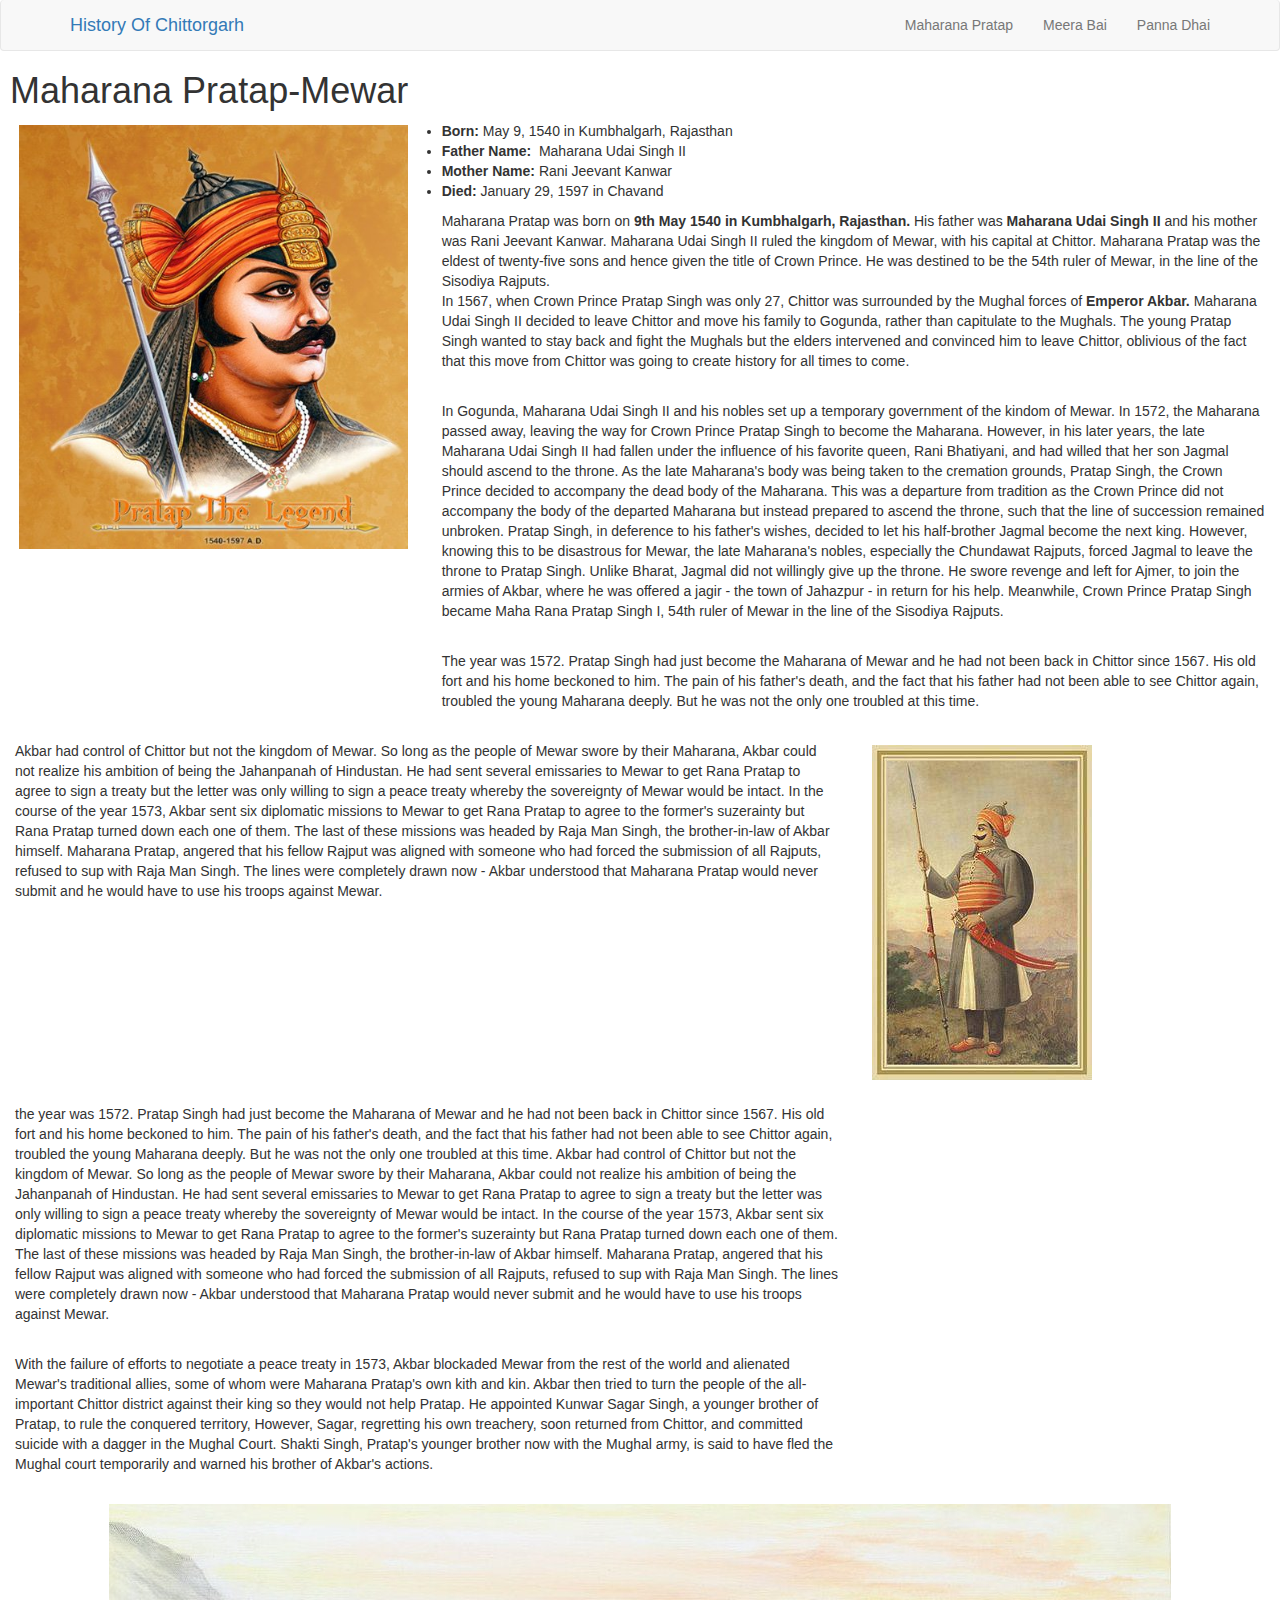
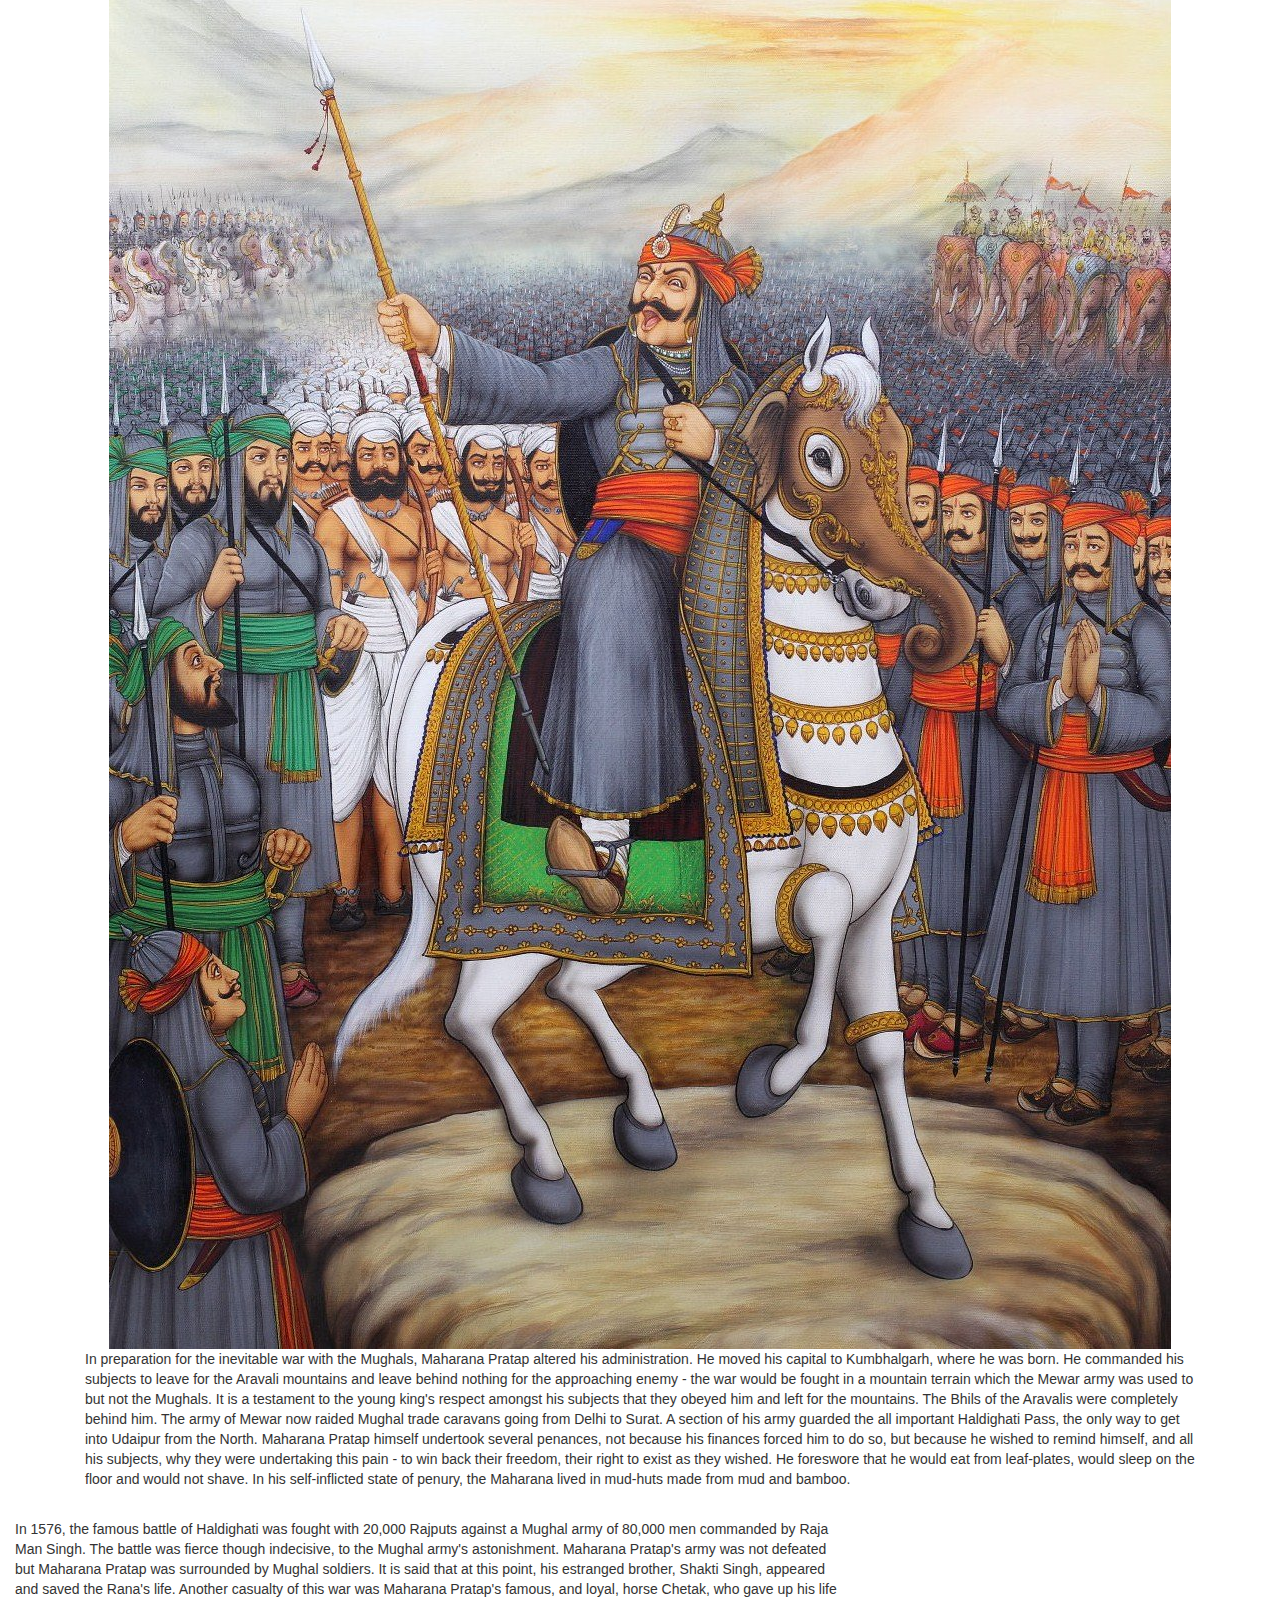
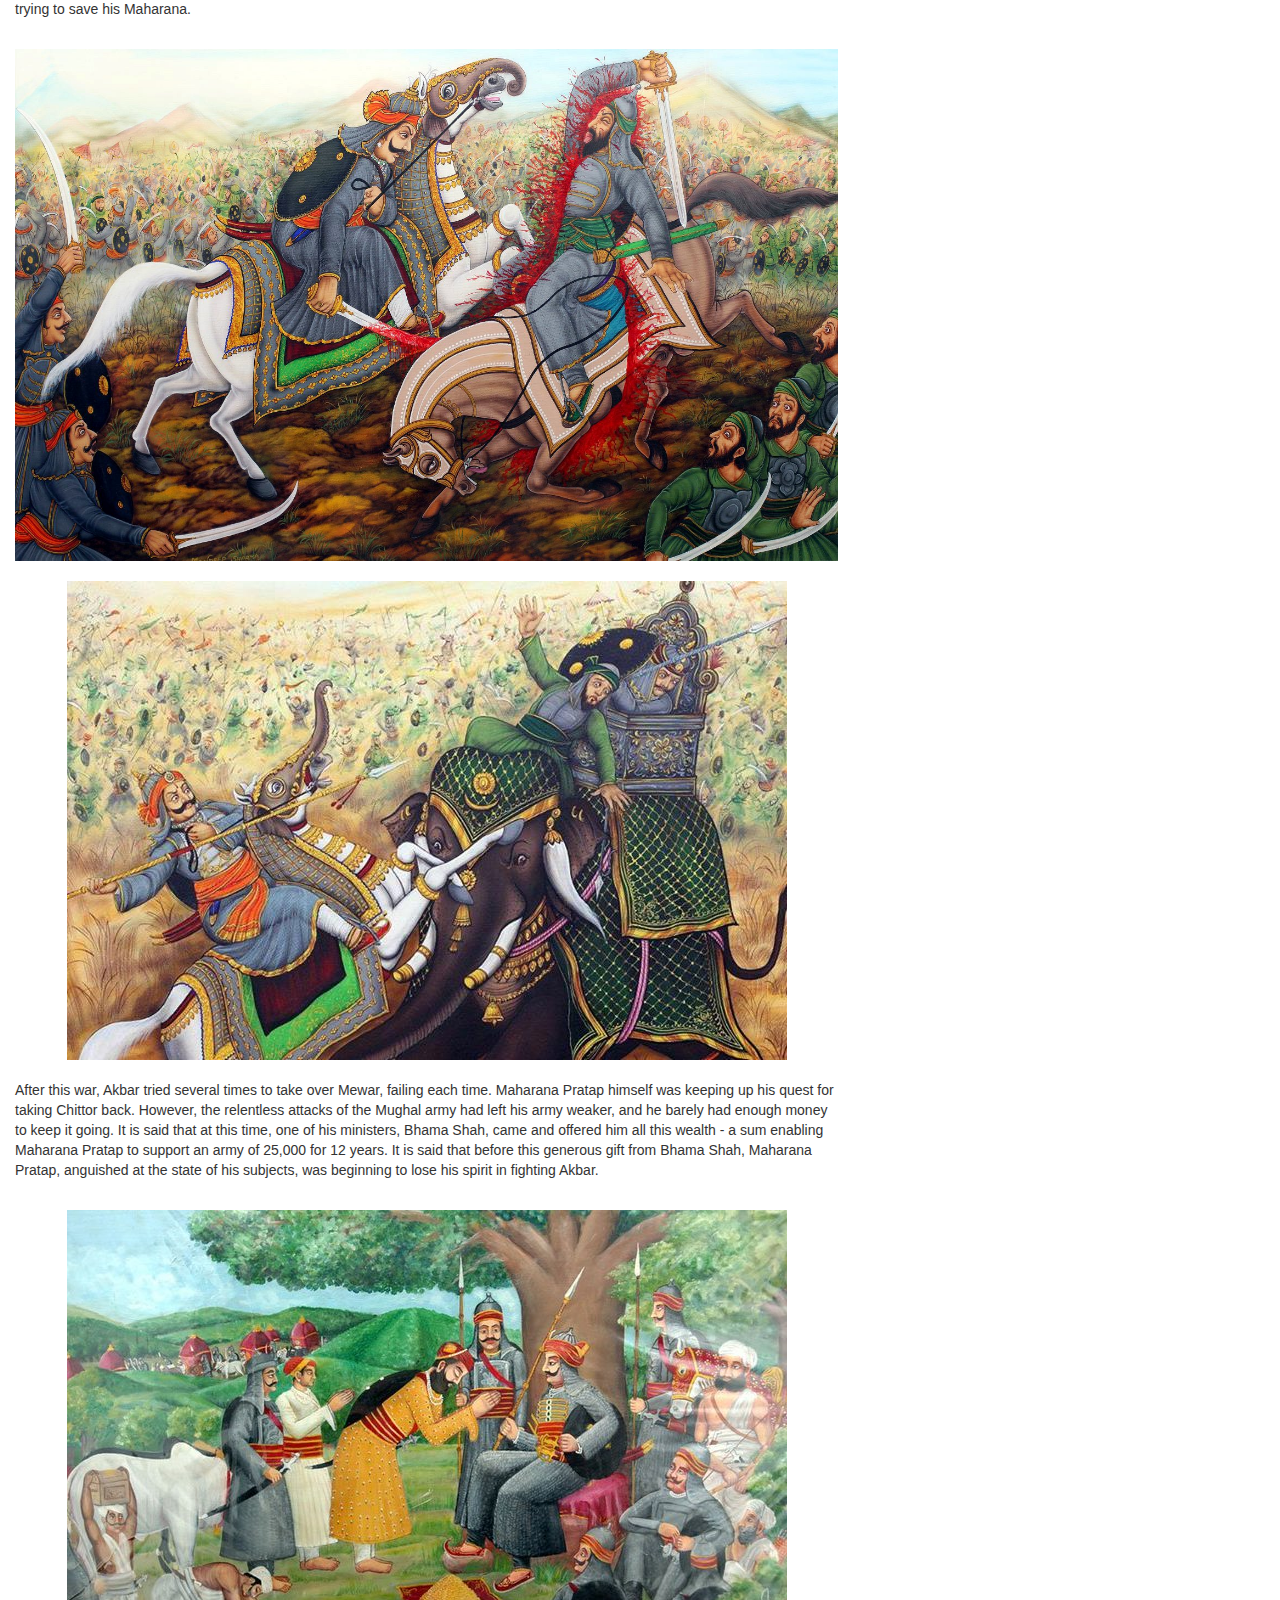
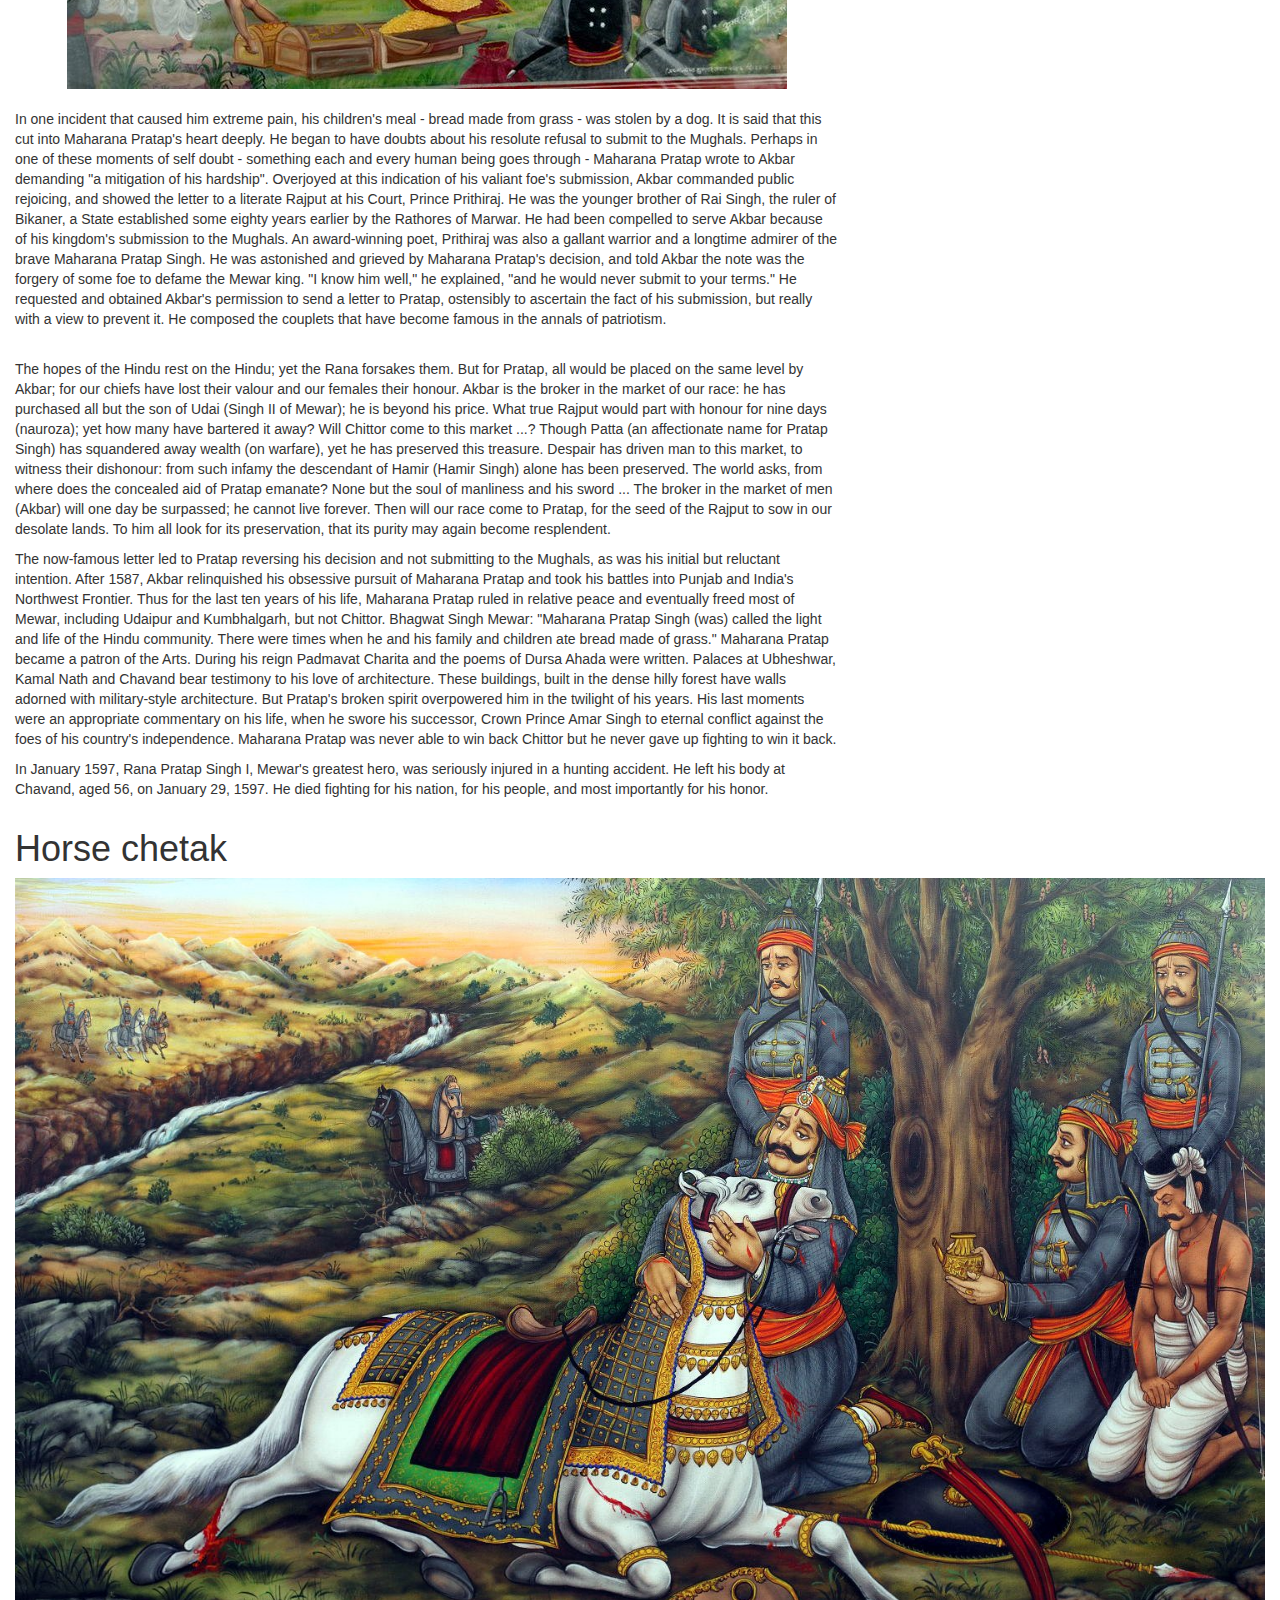
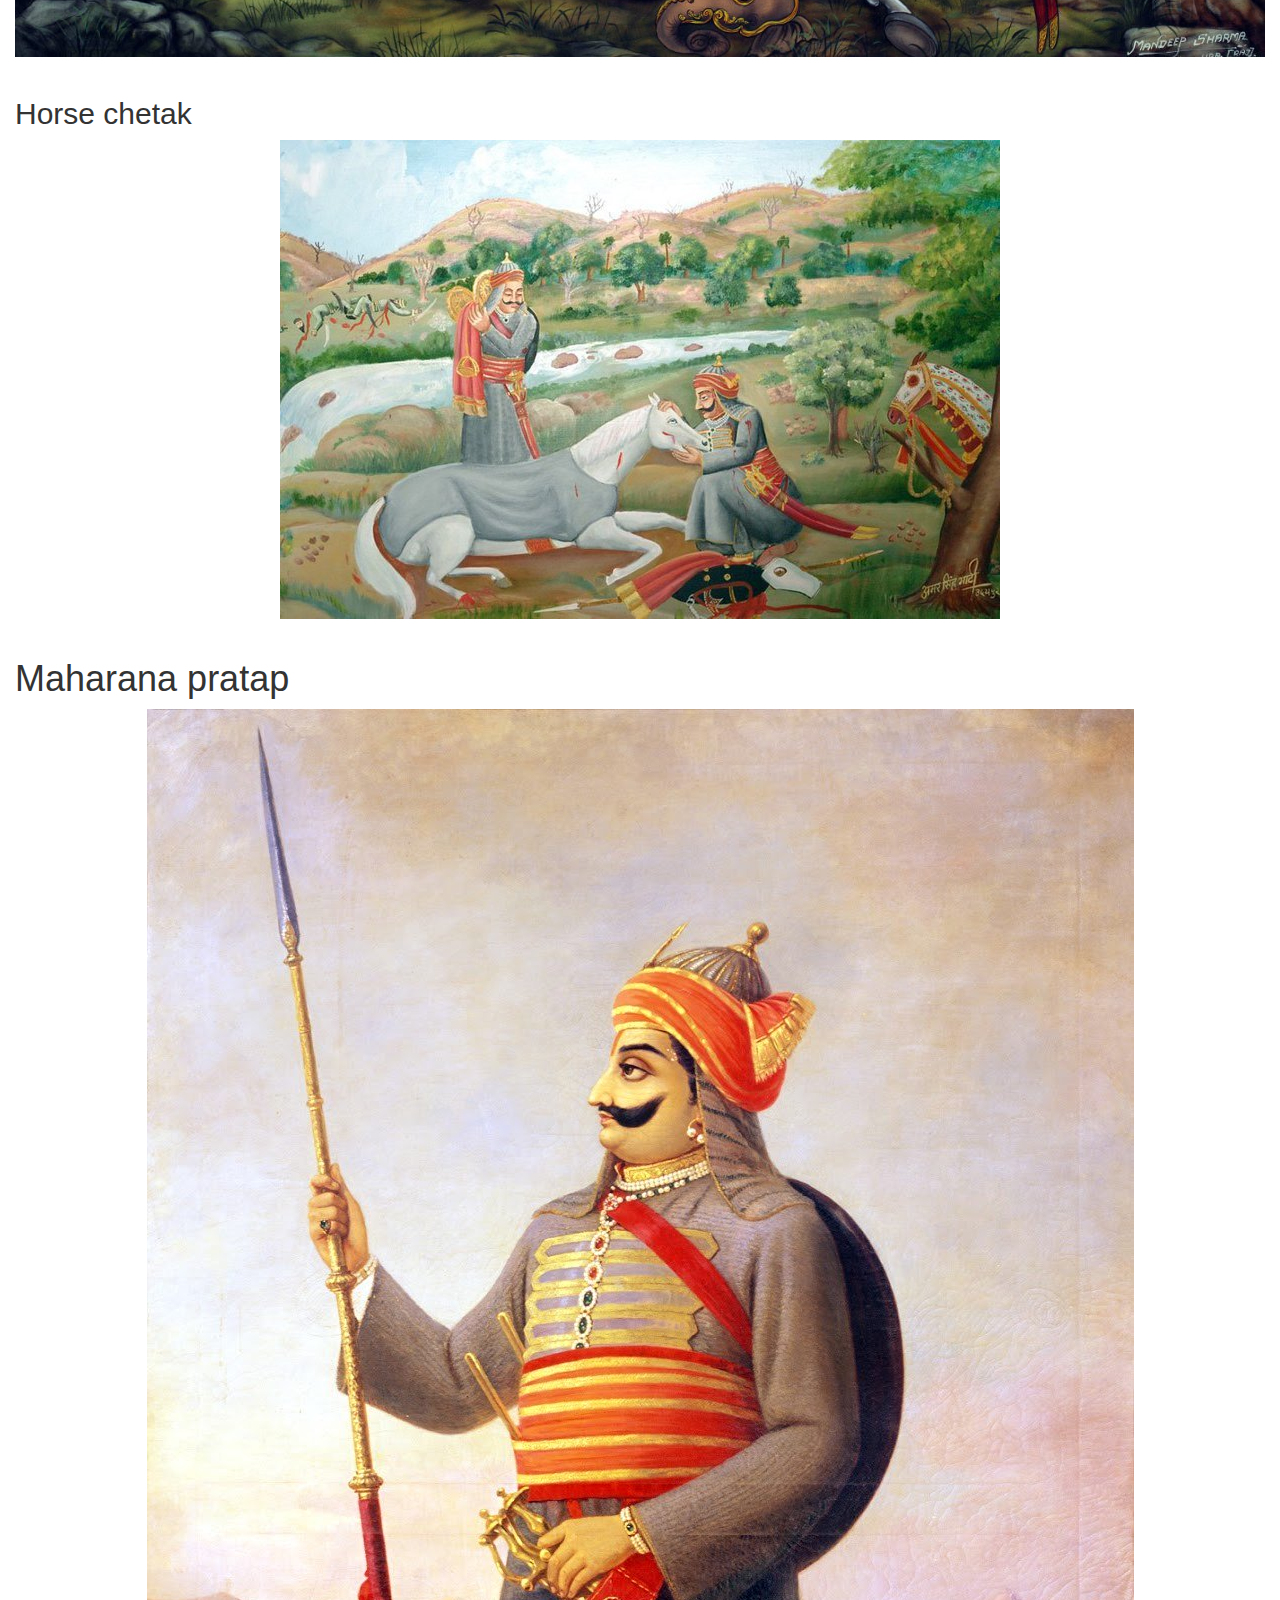
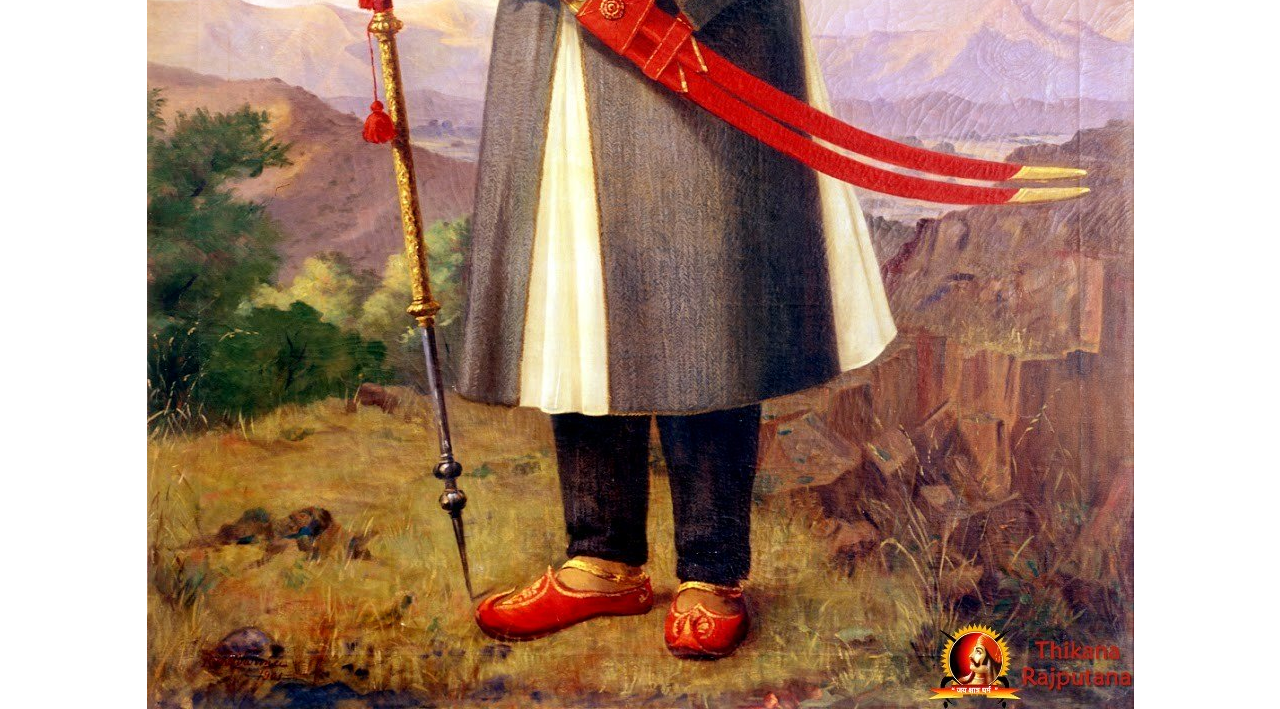
<file: index.html>
<html>
    <head>
        <title>Chittorgarh History</title>
        <link rel="stylesheet" href="bootstrap-3.3.7-dist/css/bootstrap.min.css" type="text/css">
        <script type="text/javascript" src="bootstrap-3.3.7-dist/js/jquery-3.5.1.min.js"></script>
        <script type="text/javascript" src="bootstrap-3.3.7-dist/js/bootstrap.min.js"></script>
        <meta charset="UTF-8">
        <meta name="viewport" content="width=device-width, initial-scale=1.0">
        <link rel="stylesheet" href="style.css" type="text/css">
    </head>
    <body>
        <nav class="navbar navbar-default navbar-collapse">
            <div class="container">
                <div class="navbar-header">
                    <div class="nav navbar-nav navbar-brand">
                        <a href="header.html">History Of Chittorgarh</a>
                    </div>
                </div>
                <div>
                    <ul class="nav navbar-nav navbar-right">
                        <li>
                            <a href="index.html">Maharana Pratap</a>
                        </li>
                        <li>
                            <a href="meera.html">Meera Bai</a>
                        </li>
                        <li>
                            <a href="Panna.html">Panna Dhai</a>
                        </li>
                    </ul>
                </div> 
            </div>
        </nav>

        <div class="hd">
        <h1>Maharana Pratap-Mewar</h1>
    </div>
               <div class="container-fluid">
            <div class="row">
                <div class="col-sm-4">
                <div class="thumbnail">
                    
                <img src="img/maharana_pratap_3.jpg">
            </div>
            </div>
                
                <div class="col-sm-8">
                <div class="cont">
                    <ul>
                        <li>
                            <b>Born:</b>&nbsp;May 9, 1540 in Kumbhalgarh, Rajasthan
                        </li>
                        <li>
                            <b>Father Name:</b>&nbsp; Maharana Udai Singh II
                        </li>
                        <li>
                            <b>Mother Name:</b>&nbsp;Rani Jeevant Kanwar
                        </li>
                        <li>
                            <b>Died:</b>&nbsp;January 29, 1597 in Chavand
                        </li>
                        
                    </ul>
                    <p>Maharana Pratap was born on <b>9th May 1540 in Kumbhalgarh, Rajasthan.</b> His father was <b>Maharana Udai Singh II</b> and his mother was Rani Jeevant Kanwar. Maharana Udai Singh II ruled the kingdom of Mewar, with his capital at Chittor. Maharana Pratap was the eldest of twenty-five sons and hence given the title of Crown Prince. He was destined to be the 54th ruler of Mewar, in the line of the Sisodiya Rajputs.<br>

                        In 1567, when Crown Prince Pratap Singh was only 27, Chittor was surrounded by the Mughal forces of <b>Emperor Akbar.</b> Maharana Udai Singh II decided to leave Chittor and move his family to Gogunda, rather than capitulate to the Mughals. The young Pratap Singh wanted to stay back and fight the Mughals but the elders intervened and convinced him to leave Chittor, oblivious of the fact that this move from Chittor was going to create history for all times to come.</p><br>
                    <p>In Gogunda, Maharana Udai Singh II and his nobles set up a temporary government of the kindom of Mewar. In 1572, the Maharana passed away, leaving the way for Crown Prince Pratap Singh to become the Maharana. However, in his later years, the late Maharana Udai Singh II had fallen under the influence of his favorite queen, Rani Bhatiyani, and had willed that her son Jagmal should ascend to the throne. As the late Maharana's body was being taken to the cremation grounds, Pratap Singh, the Crown Prince decided to accompany the dead body of the Maharana. This was a departure from tradition as the Crown Prince did not accompany the body of the departed Maharana but instead prepared to ascend the throne, such that the line of succession remained unbroken. Pratap Singh, in deference to his father's wishes, decided to let his half-brother Jagmal become the next king. However, knowing this to be disastrous for Mewar, the late Maharana's nobles, especially the Chundawat Rajputs, forced Jagmal to leave the throne to Pratap Singh. Unlike Bharat, Jagmal did not willingly give up the throne. He swore revenge and left for Ajmer, to join the armies of Akbar, where he was offered a jagir - the town of Jahazpur - in return for his help. Meanwhile, Crown Prince Pratap Singh became Maha Rana Pratap Singh I, 54th ruler of Mewar in the line of the Sisodiya Rajputs.</p>
                    <br>
                        <p>The year was 1572. Pratap Singh had just become the Maharana of Mewar and he had not been back in Chittor since 1567. His old fort and his home beckoned to him. The pain of his father's death, and the fact that his father had not been able to see Chittor again, troubled the young Maharana deeply. But he was not the only one troubled at this time.</p>
                        <br>
                    </div>
                </div>
               
                   <div class="col-sm-8">
                       <div class="cont">
                           <p>
                                Akbar had control of Chittor but not the kingdom of Mewar. So long as the people of Mewar swore by their Maharana, Akbar could not realize his ambition of being the Jahanpanah of Hindustan. He had sent several emissaries to Mewar to get Rana Pratap to agree to sign a treaty but the letter was only willing to sign a peace treaty whereby the sovereignty of Mewar would be intact. In the course of the year 1573, Akbar sent six diplomatic missions to Mewar to get Rana Pratap to agree to the former's suzerainty but Rana Pratap turned down each one of them. The last of these missions was headed by Raja Man Singh, the brother-in-law of Akbar himself. Maharana Pratap, angered that his fellow Rajput was aligned with someone who had forced the submission of all Rajputs, refused to sup with Raja Man Singh. The lines were completely drawn now - Akbar understood that Maharana Pratap would never submit and he would have to use his troops against Mewar.
                           </p>
                           <br>
                       </div>
                   </div>
                   <div class="col-sm-4">
                       <div class="cont">
                           <img class="thumbnail" src="img/maharana_pratap_2.jpg">
                       </div>
                   </div>
                   <div class="col-xs-8">
                       <div class="cont">
                           <p>the year was 1572. Pratap Singh had just become the Maharana of Mewar and he had not been back in Chittor since 1567. His old fort and his home beckoned to him. The pain of his father's death, and the fact that his father had not been able to see Chittor again, troubled the young Maharana deeply. But he was not the only one troubled at this time. Akbar had control of Chittor but not the kingdom of Mewar. So long as the people of Mewar swore by their Maharana, Akbar could not realize his ambition of being the Jahanpanah of Hindustan. He had sent several emissaries to Mewar to get Rana Pratap to agree to sign a treaty but the letter was only willing to sign a peace treaty whereby the sovereignty of Mewar would be intact. In the course of the year 1573, Akbar sent six diplomatic missions to Mewar to get Rana Pratap to agree to the former's suzerainty but Rana Pratap turned down each one of them. The last of these missions was headed by Raja Man Singh, the brother-in-law of Akbar himself. Maharana Pratap, angered that his fellow Rajput was aligned with someone who had forced the submission of all Rajputs, refused to sup with Raja Man Singh. The lines were completely drawn now - Akbar understood that Maharana Pratap would never submit and he would have to use his troops against Mewar.</p>
                           <br>
                           <p>
                               With the failure of efforts to negotiate a peace treaty in 1573, Akbar blockaded Mewar from the rest of the world and alienated Mewar's traditional allies, some of whom were Maharana Pratap's own kith and kin. Akbar then tried to turn the people of the all-important Chittor district against their king so they would not help Pratap. He appointed Kunwar Sagar Singh, a younger brother of Pratap, to rule the conquered territory, However, Sagar, regretting his own treachery, soon returned from Chittor, and committed suicide with a dagger in the Mughal Court. Shakti Singh, Pratap's younger brother now with the Mughal army, is said to have fled the Mughal court temporarily and warned his brother of Akbar's actions.
                           </p>
                           <br>
        </div>
                       </div>
                   </div>
    </div>
        <div class="container">
            <div class="row">
                <div class="col-sm-12">
                    <img class="img-responsive center-block"  src="img/maharana_pratap_7.jpg" alt="Maharana Pratap in Battle of Haldighati"> 
                </div>
            </div>
        </div>
        <div class="container">
            <div class="col-sm-12">
                <div class="cont">
                <p>In preparation for the inevitable war with the Mughals, Maharana Pratap altered his administration. He moved his capital to Kumbhalgarh, where he was born. He commanded his subjects to leave for the Aravali mountains and leave behind nothing for the approaching enemy - the war would be fought in a mountain terrain which the Mewar army was used to but not the Mughals. It is a testament to the young king's respect amongst his subjects that they obeyed him and left for the mountains. The Bhils of the Aravalis were completely behind him. The army of Mewar now raided Mughal trade caravans going from Delhi to Surat. A section of his army guarded the all important Haldighati Pass, the only way to get into Udaipur from the North. Maharana Pratap himself undertook several penances, not because his finances forced him to do so, but because he wished to remind himself, and all his subjects, why they were undertaking this pain - to win back their freedom, their right to exist as they wished. He foreswore that he would eat from leaf-plates, would sleep on the floor and would not shave. In his self-inflicted state of penury, the Maharana lived in mud-huts made from mud and bamboo.</p>
                <br>
                </div>
            </div>
        </div>
        <div class="containe">
            <div class="col-sm-8">
                <div class="cont">
                    <p>
                        In 1576, the famous battle of Haldighati was fought with 20,000 Rajputs against a Mughal army of 80,000 men commanded by Raja Man Singh. The battle was fierce though indecisive, to the Mughal army's astonishment. Maharana Pratap's army was not defeated but Maharana Pratap was surrounded by Mughal soldiers. It is said that at this point, his estranged brother, Shakti Singh, appeared and saved the Rana's life. Another casualty of this war was Maharana Pratap's famous, and loyal, horse Chetak, who gave up his life trying to save his Maharana.
                    </p>
                    <br>
                </div>
                <img class="img-responsive center-block" src="img/maharana_pratap_6.jpg" alt="error"><br>
                <img class="img-responsive center-block" src="img/maharana_pratap_9.jpg" alt="error"><br>
                <p>After this war, Akbar tried several times to take over Mewar, failing each time. Maharana Pratap himself was keeping up his quest for taking Chittor back. However, the relentless attacks of the Mughal army had left his army weaker, and he barely had enough money to keep it going. It is said that at this time, one of his ministers, Bhama Shah, came and offered him all this wealth - a sum enabling Maharana Pratap to support an army of 25,000 for 12 years. It is said that before this generous gift from Bhama Shah, Maharana Pratap, anguished at the state of his subjects, was beginning to lose his spirit in fighting Akbar.</p>
                <br>
                <img class="img-responsive center-block" src="img/Maharana-Pratap-Bhamashah.jpg"><br>
                <p>
                    In one incident that caused him extreme pain, his children's meal - bread made from grass - was stolen by a dog. It is said that this cut into Maharana Pratap's heart deeply. He began to have doubts about his resolute refusal to submit to the Mughals. Perhaps in one of these moments of self doubt - something each and every human being goes through - Maharana Pratap wrote to Akbar demanding "a mitigation of his hardship". Overjoyed at this indication of his valiant foe's submission, Akbar commanded public rejoicing, and showed the letter to a literate Rajput at his Court, Prince Prithiraj. He was the younger brother of Rai Singh, the ruler of Bikaner, a State established some eighty years earlier by the Rathores of Marwar. He had been compelled to serve Akbar because of his kingdom's submission to the Mughals. An award-winning poet, Prithiraj was also a gallant warrior and a longtime admirer of the brave Maharana Pratap Singh. He was astonished and grieved by Maharana Pratap's decision, and told Akbar the note was the forgery of some foe to defame the Mewar king. "I know him well," he explained, "and he would never submit to your terms." He requested and obtained Akbar's permission to send a letter to Pratap, ostensibly to ascertain the fact of his submission, but really with a view to prevent it. He composed the couplets that have become famous in the annals of patriotism.
                </p>
                <br>
                <p>
                    The hopes of the Hindu rest on the Hindu; yet the Rana forsakes them. But for Pratap, all would be placed on the same level by Akbar; for our chiefs have lost their valour and our females their honour. Akbar is the broker in the market of our race: he has purchased all but the son of Udai (Singh II of Mewar); he is beyond his price. What true Rajput would part with honour for nine days (nauroza); yet how many have bartered it away? Will Chittor come to this market ...? Though Patta (an affectionate name for Pratap Singh) has squandered away wealth (on warfare), yet he has preserved this treasure. Despair has driven man to this market, to witness their dishonour: from such infamy the descendant of Hamir (Hamir Singh) alone has been preserved. The world asks, from where does the concealed aid of Pratap emanate? None but the soul of manliness and his sword ... The broker in the market of men (Akbar) will one day be surpassed; he cannot live forever. Then will our race come to Pratap, for the seed of the Rajput to sow in our desolate lands. To him all look for its preservation, that its purity may again become resplendent.
                    <br>
                </p>
                <p>
                    The now-famous letter led to Pratap reversing his decision and not submitting to the Mughals, as was his initial but reluctant intention. After 1587, Akbar relinquished his obsessive pursuit of Maharana Pratap and took his battles into Punjab and India's Northwest Frontier. Thus for the last ten years of his life, Maharana Pratap ruled in relative peace and eventually freed most of Mewar, including Udaipur and Kumbhalgarh, but not Chittor. Bhagwat Singh Mewar: "Maharana Pratap Singh (was) called the light and life of the Hindu community. There were times when he and his family and children ate bread made of grass." Maharana Pratap became a patron of the Arts. During his reign Padmavat Charita and the poems of Dursa Ahada were written. Palaces at Ubheshwar, Kamal Nath and Chavand bear testimony to his love of architecture. These buildings, built in the dense hilly forest have walls adorned with military-style architecture. But Pratap's broken spirit overpowered him in the twilight of his years. His last moments were an appropriate commentary on his life, when he swore his successor, Crown Prince Amar Singh to eternal conflict against the foes of his country's independence. Maharana Pratap was never able to win back Chittor but he never gave up fighting to win it back.
                    <br>
                </p>
                <p>
                    In January 1597, Rana Pratap Singh I, Mewar's greatest hero, was seriously injured in a hunting accident. He left his body at Chavand, aged 56, on January 29, 1597. He died fighting for his nation, for his people, and most importantly for his honor.

 
                    <br>
                </p>
            </div>
        </div>
        <div class="containe">
            <div class="col-sm-12">
                <div class="cont">
                    <h1>Horse chetak</h1>
                    <img class="img-responsive center-block" src="img/maharana_pratap_chetak.jpg"><br>
                    <h2>Horse chetak</h2>
                    <img class="img-responsive center-block" src="img/maharana_pratap_chetak_2.jpg"><br>
                    <h1>Maharana pratap</h1>
                    <img class="img-responsive center-block" src="img/maharana_pratap_4.jpg">
                </div>
            </div>
        </div>
    </body>
</html>
</file>
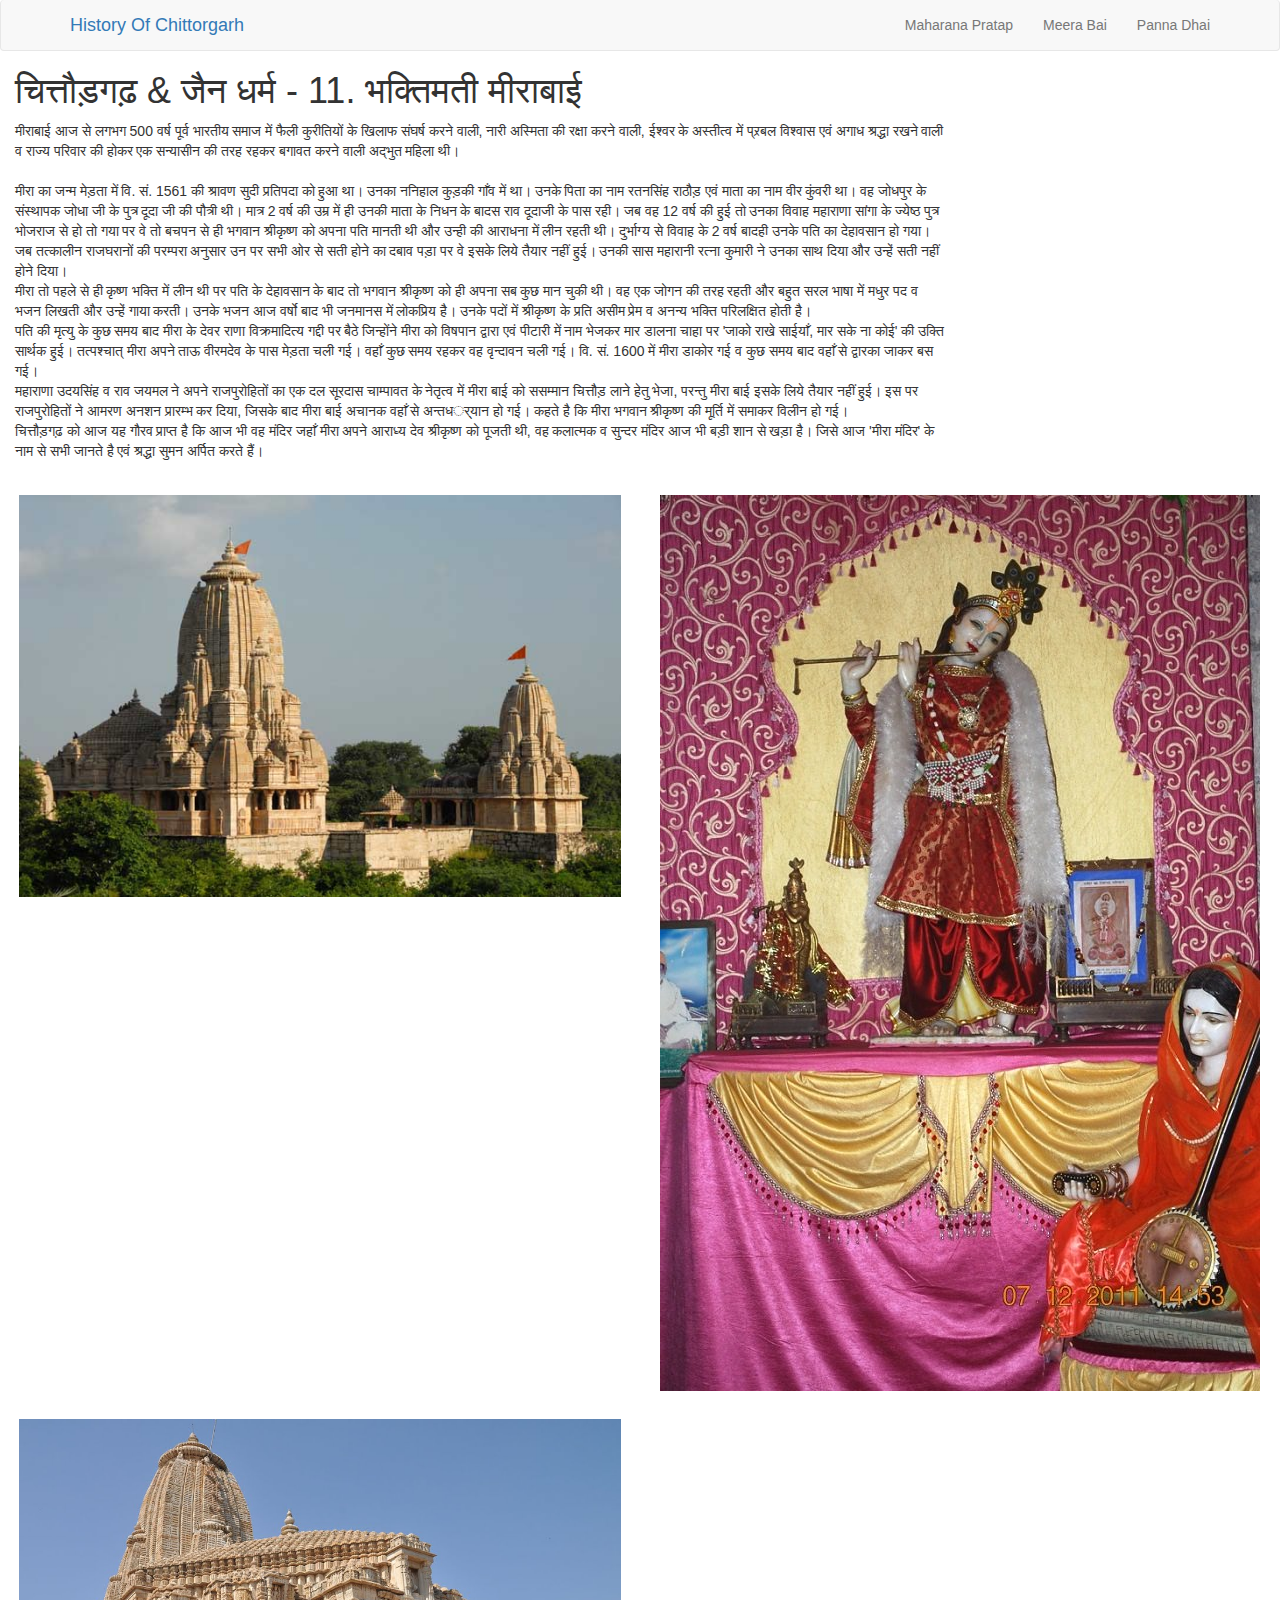
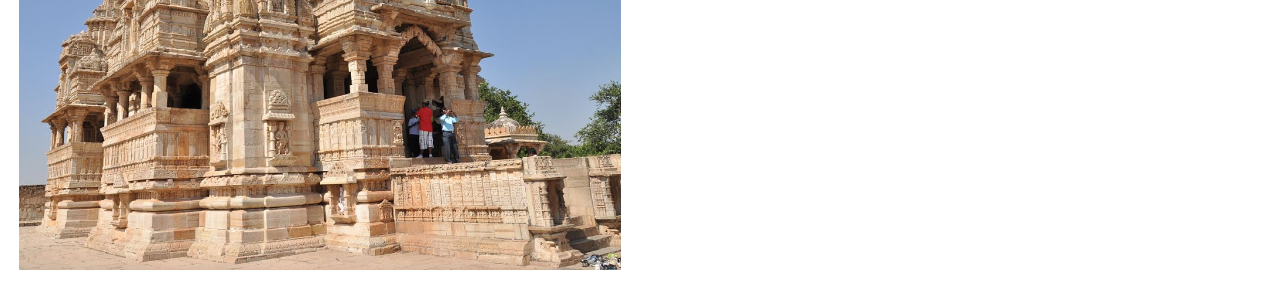
<file: bhakti.html>
<html>
    <head>
        <title>Chittorgarh History</title>
        <link rel="stylesheet" href="bootstrap-3.3.7-dist/css/bootstrap.min.css" type="text/css">
        <script type="text/javascript" src="bootstrap-3.3.7-dist/js/jquery-3.5.1.min.js"></script>
        <script type="text/javascript" src="bootstrap-3.3.7-dist/js/bootstrap.min.js"></script>
        <meta charset="UTF-8">
        <meta name="viewport" content="width=device-width, initial-scale=1.0">
        <link rel="stylesheet" href="style.css" type="text/css">
    </head>
    <body>
        <nav class="navbar navbar-default navbar-collapse">
            <div class="container">
                <div class="navbar-header">
                    <div class="nav navbar-nav navbar-brand">
                        <a href="header.html">History Of Chittorgarh</a>
                    </div>
                </div>
                <div>
                    <ul class="nav navbar-nav navbar-right">
                        <li>
                            <a href="index.html">Maharana Pratap</a>
                        </li>
                        <li>
                            <a href="meera.html">Meera Bai</a>
                        </li>
                        <li>
                            <a href="Panna.html">Panna Dhai</a>
                        </li>
                    </ul>
                </div> 
            </div>
        </nav>

        <div class="now">
            <h1>
                चित्तौड़गढ़ & जैन धर्म - 11. भक्तिमती मीराबाई
            </h1>
        </div>
        <div class="container-fluid">
            <div class="row">
                <div class="col-sm-9">
                    <p>
                        मीराबाई आज से लगभग 500 वर्ष पूर्व भारतीय समाज में फैली कुरीतियों के खिलाफ संघर्ष करने वाली, नारी अस्मिता की रक्षा करने वाली, ईश्वर के अस्तीत्व में प्र्रबल विश्वास एवं अगाध श्रद्धा रखने वाली व राज्य परिवार की होकर एक सन्यासीन की तरह रहकर बगावत करने वाली अद्भुत महिला थी।<br><br>

मीरा का जन्म मेड़ता में वि. सं. 1561 की श्रावण सुदी प्रतिपदा को हुआ था। उनका ननिहाल कुड़की गाँव में था। उनके पिता का नाम रतनसिंह राठौड़ एवं माता का नाम वीर कुंवरी था। वह जोधपुर के संस्थापक जोधा जी के पुत्र दूदा जी की पौत्री थी। मात्र 2 वर्ष की उम्र में ही उनकी माता के निधन के बादस राव दूदाजी के पास रही। जब वह 12 वर्ष की हुई तो उनका विवाह महाराणा सांगा के ज्येष्ठ पुत्र भोजराज से हो तो गया पर वे तो बचपन से ही भगवान श्रीकृष्ण को अपना पति मानती थी और उन्ही की आराधना में लीन रहती थी। दुर्भाग्य से विवाह के 2 वर्ष बादही उनके पति का देहावसान हो गया। जब तत्कालीन राजघरानों की परम्परा अनुसार उन पर सभी ओर से सती होने का दबाव पड़ा पर वे इसके लिये तैयार नहीं हुई। उनकी सास महारानी रत्ना कुमारी ने उनका साथ दिया और उन्हें सती नहीं होने दिया।<br>

मीरा तो पहले से ही कृष्ण भक्ति में लीन थी पर पति के देहावसान के बाद तो भगवान श्रीकृष्ण को ही अपना सब कुछ मान चुकी थी। वह एक जोगन की तरह रहती और बहुत सरल भाषा में मधुर पद व भजन लिखती और उन्हें गाया करती। उनके भजन आज वर्षो बाद भी जनमानस में लोकप्रिय है। उनके पदों में श्रीकृष्ण के प्रति असीम प्रेम व अनन्य भक्ति परिलक्षित होती है।<br>

पति की मृत्यु के कुछ समय बाद मीरा के देवर राणा विक्रमादित्य गद्दी पर बैठे जिन्होंने मीरा को विषपान द्वारा एवं पीटारी में नाम भेजकर मार डालना चाहा पर 'जाको राखे साईयाँ, मार सके ना कोई' की उक्ति सार्थक हुई। तत्पश्चात् मीरा अपने ताऊ वीरमदेव के पास मेड़ता चली गई। वहाँ कुछ समय रहकर वह वृन्दावन चली गई। वि. सं. 1600 में मीरा डाकोर गई व कुछ समय बाद वहाँ से द्वारका जाकर बस गई।<br>

महाराणा उदयसिंह व राव जयमल ने अपने राजपुरोहितों का एक दल सूरदास चाम्पावत के नेतृत्व में मीरा बाई को ससम्मान चित्तौड़ लाने हेतु भेजा, परन्तु मीरा बाई इसके लिये तैयार नहीं हुई। इस पर राजपुरोहितों ने आमरण अनशन प्रारम्भ कर दिया, जिसके बाद मीरा बाई अचानक वहाँ से अन्तधर््यान हो गई। कहते है कि मीरा भगवान श्रीकृष्ण की मूर्ति में समाकर विलीन हो गई।<br>

चित्तौड़गढ़ को आज यह गौरव प्राप्त है कि आज भी वह मंदिर जहाँ मीरा अपने आराध्य देव श्रीकृष्ण को पूजती थी, वह कलात्मक व सुन्दर मंदिर आज भी बड़ी शान से खड़ा है। जिसे आज 'मीरा मंदिर' के नाम से सभी जानते है एवं श्रद्धा सुमन अर्पित करते हैं।<br>
                        <br>
                    </p>
                </div>
                <div class="col-lg-6">
                    <div class="thumbnail">
                        <img src="img/meera-bai-temple-4.jpg">
                    </div>
                </div>
                <div class="col-lg-6">
                    <div class="thumbnail">
                        <img src="img/meera-bai-temple-3.jpg">
                    </div>
                </div>
                <div class="col-lg-6">
                    <div class="thumbnail">
                        <img src="img/meera-bai-temple-1.jpg">
                    </div>
                </div>
            </div>
        </div>
    </body>
</html>
</file>
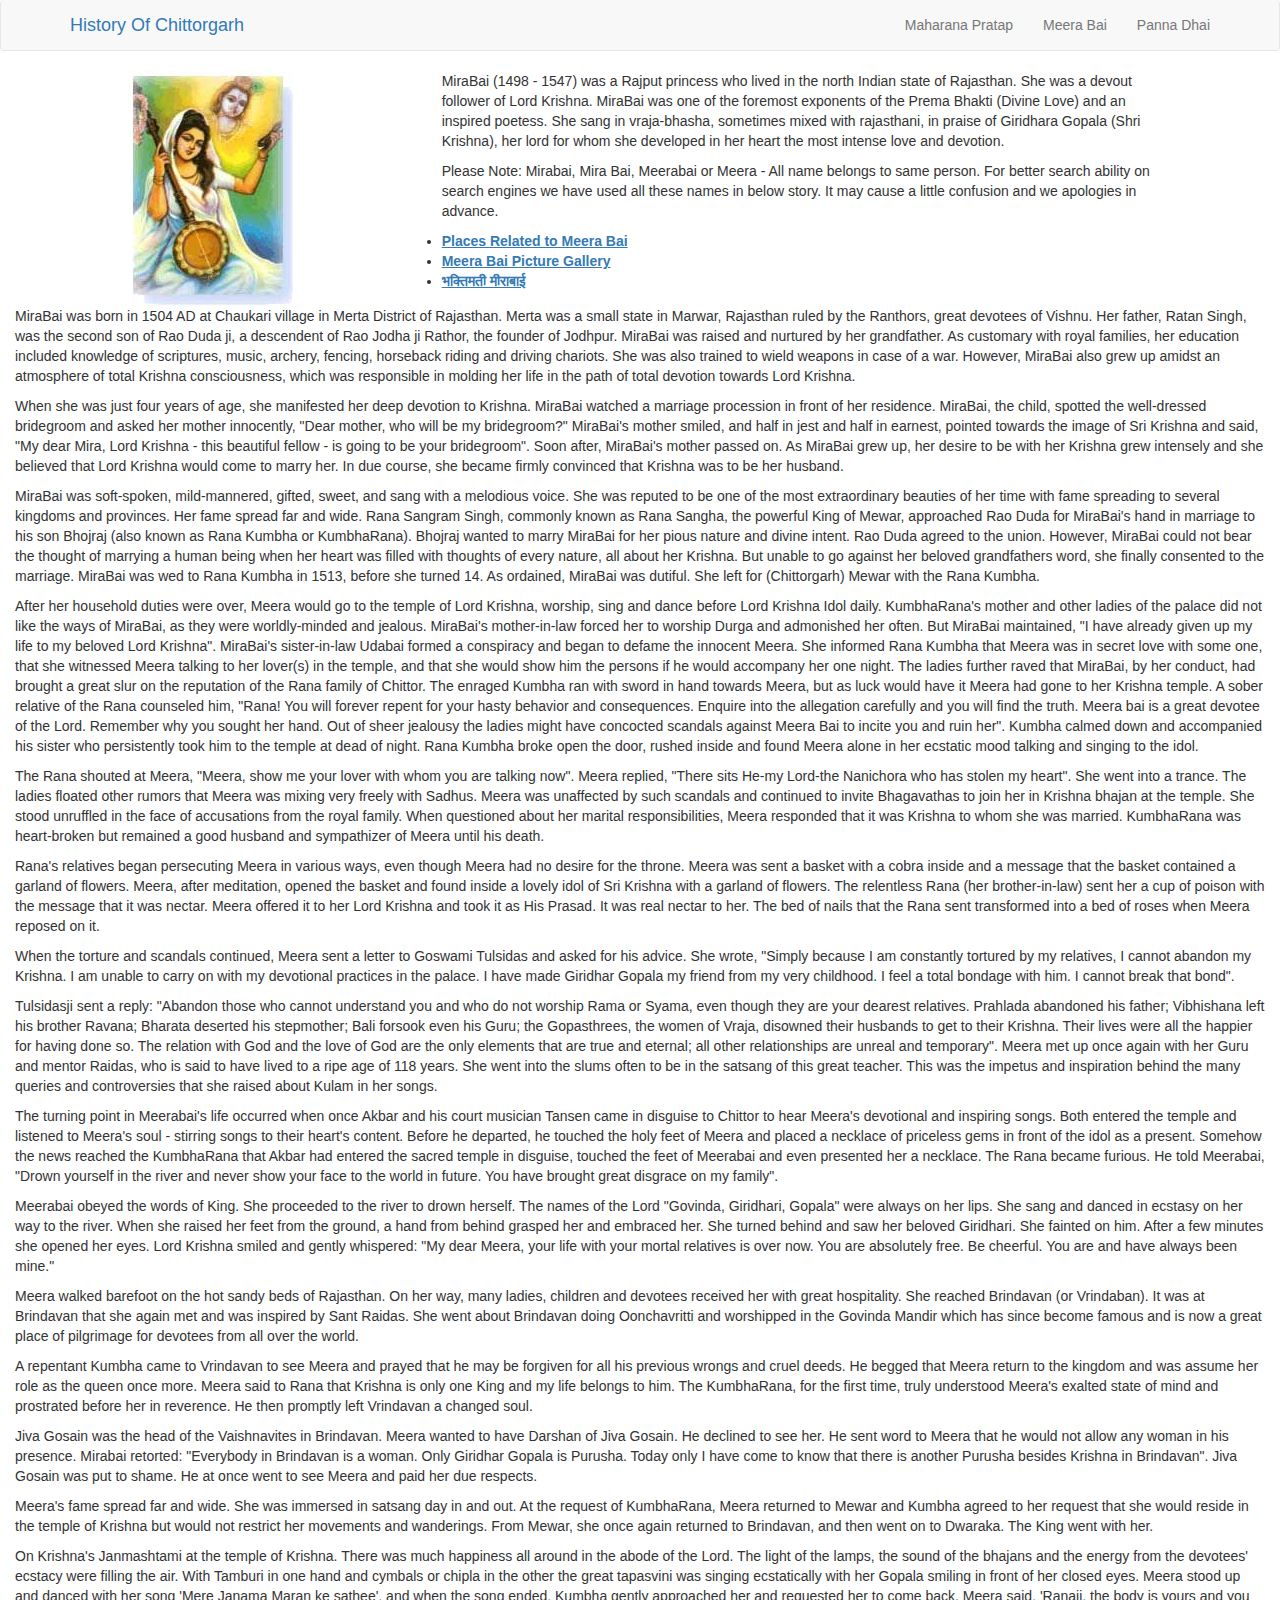
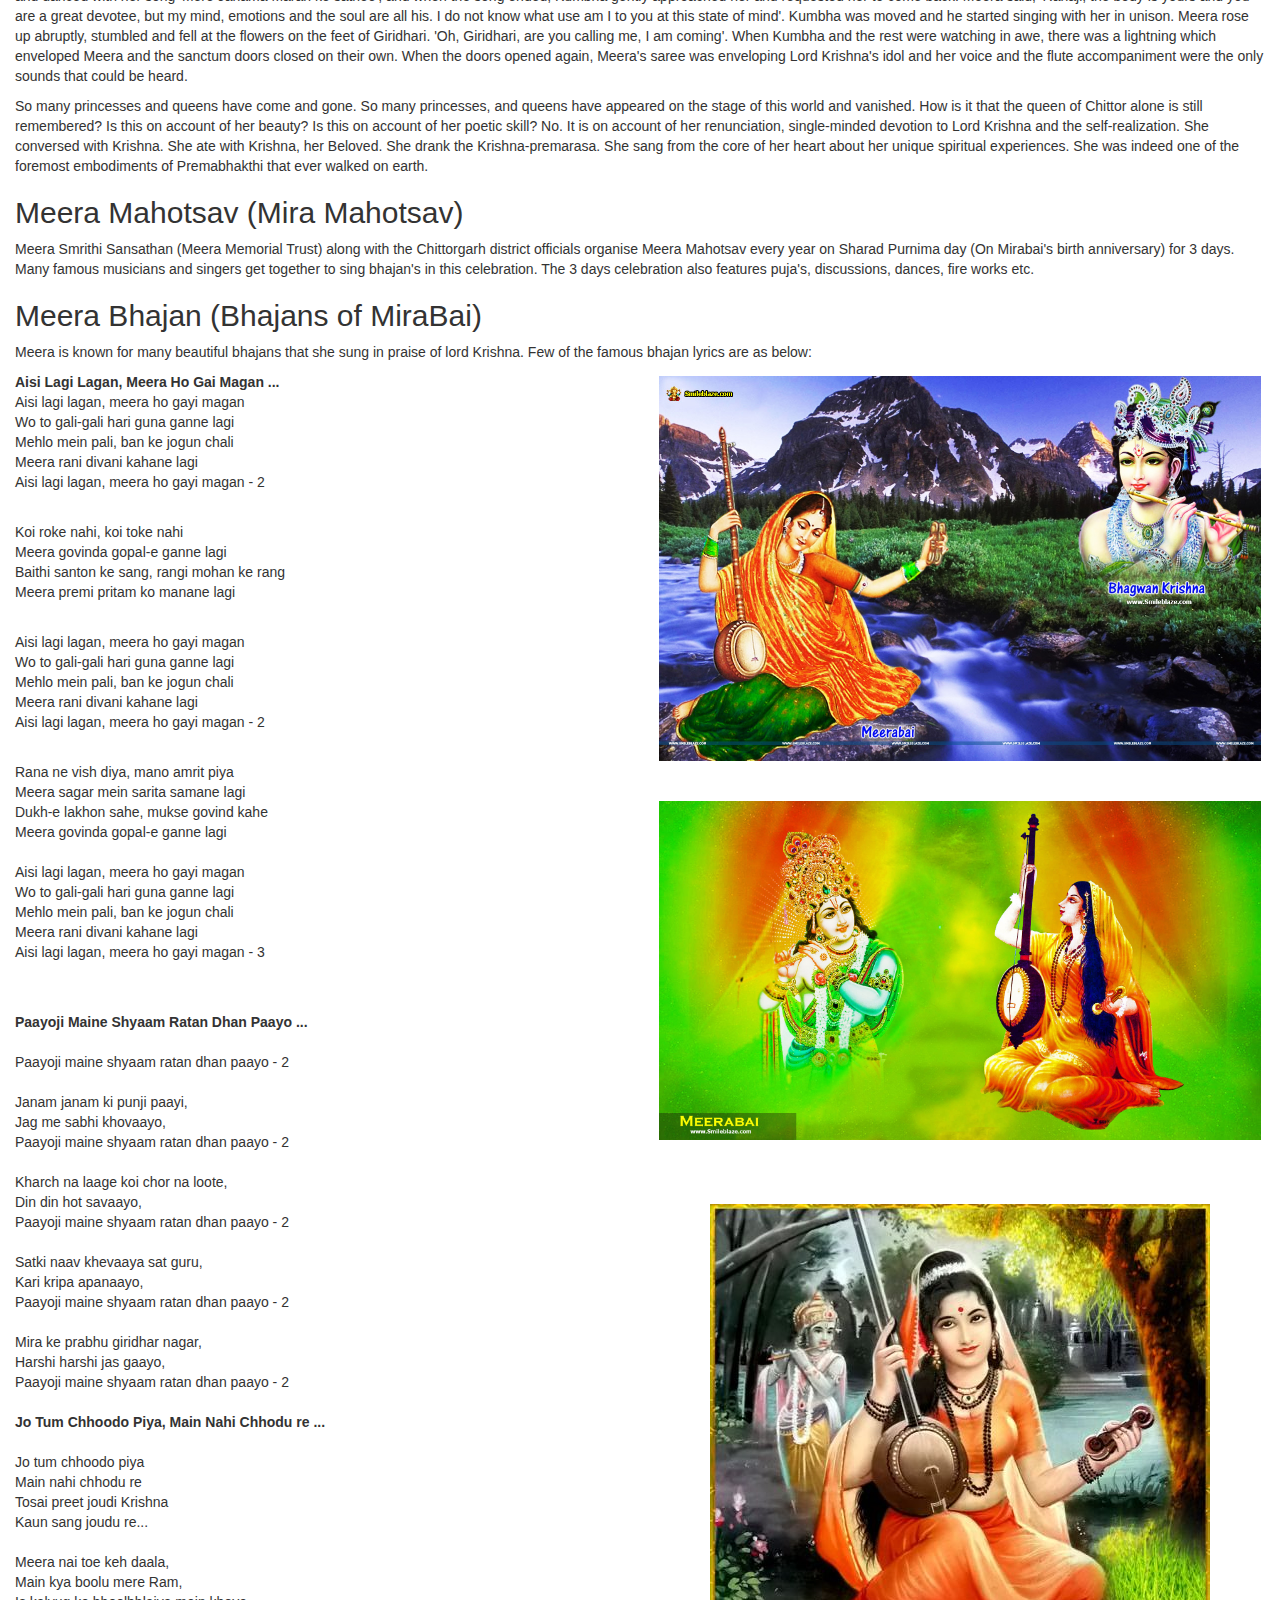
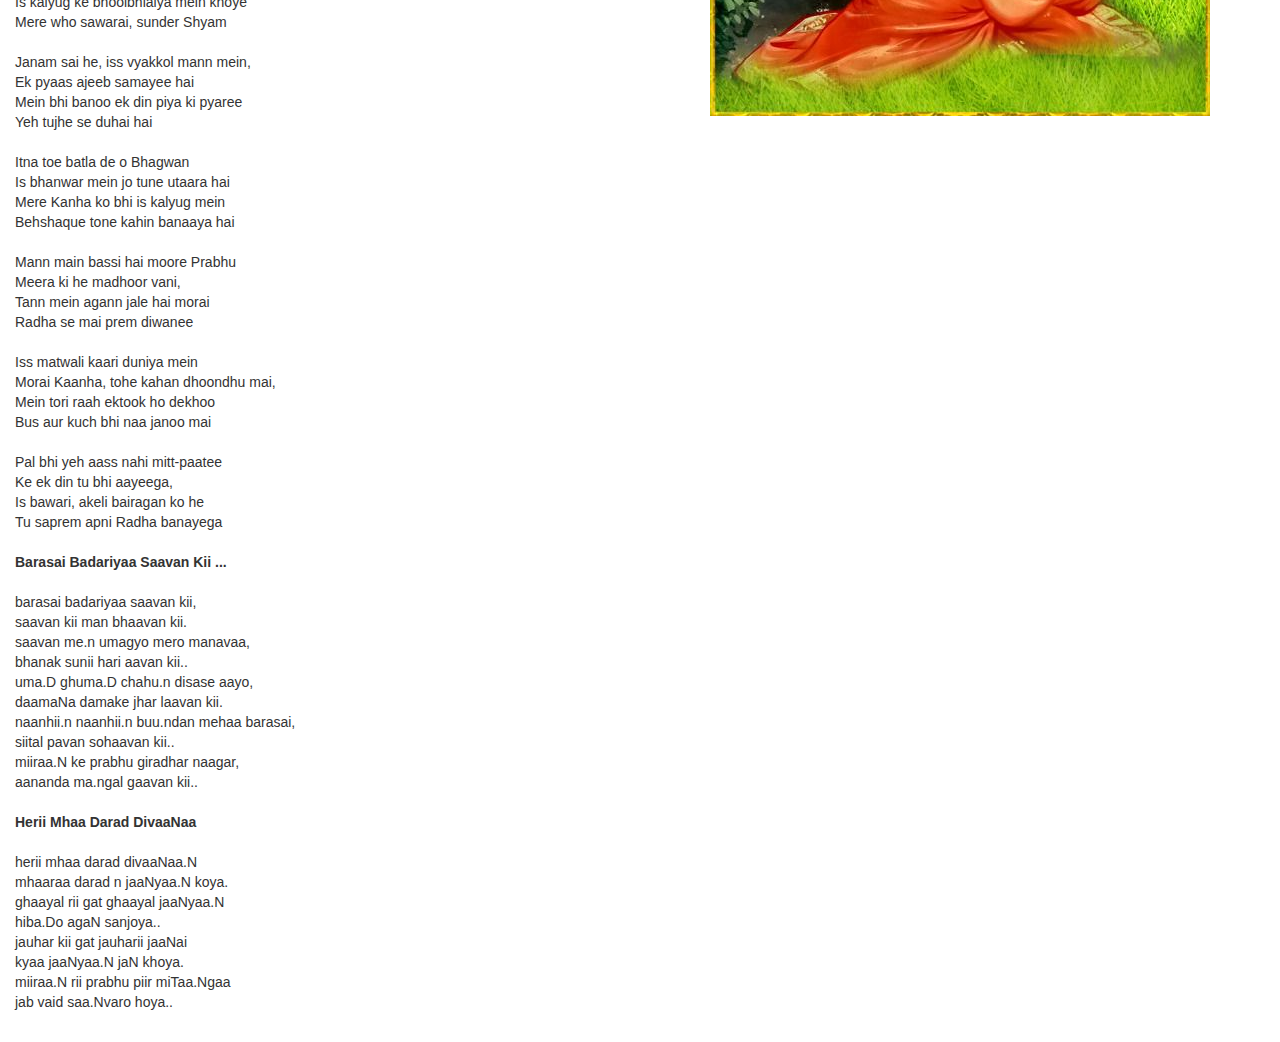
<file: meera.html>
<html>
    <head>
        <title>Chittorgarh History</title>
        <link rel="stylesheet" href="bootstrap-3.3.7-dist/css/bootstrap.min.css" type="text/css">
        <script type="text/javascript" src="bootstrap-3.3.7-dist/js/jquery-3.5.1.min.js"></script>
        <script type="text/javascript" src="bootstrap-3.3.7-dist/js/bootstrap.min.js"></script>
        <meta charset="UTF-8">
        <meta name="viewport" content="width=device-width, initial-scale=1.0">
        <link rel="stylesheet" href="style.css" type="text/css">
    </head>
    <body>
        <nav class="navbar navbar-default navbar-collapse">
            <div class="container">
                <div class="navbar-header">
                    <div class="nav navbar-nav navbar-brand">
                        <a href="header.html">History Of Chittorgarh</a>
                    </div>
                </div>
                <div>
                    <ul class="nav navbar-nav navbar-right">
                        <li>
                            <a href="index.html">Maharana Pratap</a>
                        </li>
                        <li>
                            <a href="meera.html">Meera Bai</a>
                        </li>
                        <li>
                            <a href="Panna.html">Panna Dhai</a>
                        </li>
                    </ul>
                </div> 
            </div>
        </nav>

        <div class="container-fluid">
            <div class="row">
                <div class="col-sm-4">
                    <div class="con">
                        <img class="img-responsive center-block" src="img/meera-bai.jpg">
                    </div>
                </div>
                <div class="col-sm-7">
                    <div class="con">
                        <p>
                            MiraBai (1498 - 1547) was a Rajput princess who lived in the north Indian state of Rajasthan. She was a devout follower of Lord Krishna. MiraBai was one of the foremost exponents of the Prema Bhakti (Divine Love) and an inspired poetess. She sang in vraja-bhasha, sometimes mixed with rajasthani, in praise of Giridhara Gopala (Shri Krishna), her lord for whom she developed in her heart the most intense love and devotion.
                            <br>
                        </p>
                        <p>
                            Please Note: Mirabai, Mira Bai, Meerabai or Meera - All name belongs to same person. For better search ability on search engines we have used all these names in below story. It may cause a little confusion and we apologies in advance.
                            <br>
                        </p>
                        <ul>
                            <li> 
                                <a href="place.html"><b><u>Places Related to Meera Bai</u></b></a><br>
                            </li>
                            <li> 
                                <a href="image.html"><b><u>Meera Bai Picture Gallery</u></b></a><br>
                            </li>
                            <li> 
                                <a href="bhakti.html"><b><u>भक्तिमती मीराबाई</u></b></a><br>
                            </li>
                        </ul>
                    </div>
                </div>
                <div class="col-sm-12">
                    <div class="con">
                        <p>
                            MiraBai was born in 1504 AD at Chaukari village in Merta District of Rajasthan. Merta was a small state in Marwar, Rajasthan ruled by the Ranthors, great devotees of Vishnu. Her father, Ratan Singh, was the second son of Rao Duda ji, a descendent of Rao Jodha ji Rathor, the founder of Jodhpur. MiraBai was raised and nurtured by her grandfather. As customary with royal families, her education included knowledge of scriptures, music, archery, fencing, horseback riding and driving chariots. She was also trained to wield weapons in case of a war. However, MiraBai also grew up amidst an atmosphere of total Krishna consciousness, which was responsible in molding her life in the path of total devotion towards Lord Krishna.
                            <br>
                        </p>
                        <p>
                            When she was just four years of age, she manifested her deep devotion to Krishna. MiraBai watched a marriage procession in front of her residence. MiraBai, the child, spotted the well-dressed bridegroom and asked her mother innocently, "Dear mother, who will be my bridegroom?" MiraBai's mother smiled, and half in jest and half in earnest, pointed towards the image of Sri Krishna and said, "My dear Mira, Lord Krishna - this beautiful fellow - is going to be your bridegroom". Soon after, MiraBai's mother passed on. As MiraBai grew up, her desire to be with her Krishna grew intensely and she believed that Lord Krishna would come to marry her. In due course, she became firmly convinced that Krishna was to be her husband.
                            <br>
                        </p>
                        <p>
                            MiraBai was soft-spoken, mild-mannered, gifted, sweet, and sang with a melodious voice. She was reputed to be one of the most extraordinary beauties of her time with fame spreading to several kingdoms and provinces. Her fame spread far and wide. Rana Sangram Singh, commonly known as Rana Sangha, the powerful King of Mewar, approached Rao Duda for MiraBai's hand in marriage to his son Bhojraj (also known as Rana Kumbha or KumbhaRana). Bhojraj wanted to marry MiraBai for her pious nature and divine intent. Rao Duda agreed to the union. However, MiraBai could not bear the thought of marrying a human being when her heart was filled with thoughts of every nature, all about her Krishna. But unable to go against her beloved grandfathers word, she finally consented to the marriage. MiraBai was wed to Rana Kumbha in 1513, before she turned 14. As ordained, MiraBai was dutiful. She left for (Chittorgarh) Mewar with the Rana Kumbha.
                            <br>
                        </p>
                        <p>
                            After her household duties were over, Meera would go to the temple of Lord Krishna, worship, sing and dance before Lord Krishna Idol daily. KumbhaRana's mother and other ladies of the palace did not like the ways of MiraBai, as they were worldly-minded and jealous. MiraBai's mother-in-law forced her to worship Durga and admonished her often. But MiraBai maintained, "I have already given up my life to my beloved Lord Krishna". MiraBai's sister-in-law Udabai formed a conspiracy and began to defame the innocent Meera. She informed Rana Kumbha that Meera was in secret love with some one, that she witnessed Meera talking to her lover(s) in the temple, and that she would show him the persons if he would accompany her one night. The ladies further raved that MiraBai, by her conduct, had brought a great slur on the reputation of the Rana family of Chittor. The enraged Kumbha ran with sword in hand towards Meera, but as luck would have it Meera had gone to her Krishna temple. A sober relative of the Rana counseled him, "Rana! You will forever repent for your hasty behavior and consequences. Enquire into the allegation carefully and you will find the truth. Meera bai is a great devotee of the Lord. Remember why you sought her hand. Out of sheer jealousy the ladies might have concocted scandals against Meera Bai to incite you and ruin her". Kumbha calmed down and accompanied his sister who persistently took him to the temple at dead of night. Rana Kumbha broke open the door, rushed inside and found Meera alone in her ecstatic mood talking and singing to the idol.
                            <br>
                        </p>
                        <p>
                            The Rana shouted at Meera, "Meera, show me your lover with whom you are talking now". Meera replied, "There sits He-my Lord-the Nanichora who has stolen my heart". She went into a trance. The ladies floated other rumors that Meera was mixing very freely with Sadhus. Meera was unaffected by such scandals and continued to invite Bhagavathas to join her in Krishna bhajan at the temple. She stood unruffled in the face of accusations from the royal family. When questioned about her marital responsibilities, Meera responded that it was Krishna to whom she was married. KumbhaRana was heart-broken but remained a good husband and sympathizer of Meera until his death.
                            <br>
                        </p>
                        <p>
                            Rana's relatives began persecuting Meera in various ways, even though Meera had no desire for the throne. Meera was sent a basket with a cobra inside and a message that the basket contained a garland of flowers. Meera, after meditation, opened the basket and found inside a lovely idol of Sri Krishna with a garland of flowers. The relentless Rana (her brother-in-law) sent her a cup of poison with the message that it was nectar. Meera offered it to her Lord Krishna and took it as His Prasad. It was real nectar to her. The bed of nails that the Rana sent transformed into a bed of roses when Meera reposed on it.
                            <br>
                        </p>
                        <p>
                            When the torture and scandals continued, Meera sent a letter to Goswami Tulsidas and asked for his advice. She wrote, "Simply because I am constantly tortured by my relatives, I cannot abandon my Krishna. I am unable to carry on with my devotional practices in the palace. I have made Giridhar Gopala my friend from my very childhood. I feel a total bondage with him. I cannot break that bond".
                            <br>
                        </p>
                        <p>
                            Tulsidasji sent a reply: "Abandon those who cannot understand you and who do not worship Rama or Syama, even though they are your dearest relatives. Prahlada abandoned his father; Vibhishana left his brother Ravana; Bharata deserted his stepmother; Bali forsook even his Guru; the Gopasthrees, the women of Vraja, disowned their husbands to get to their Krishna. Their lives were all the happier for having done so. The relation with God and the love of God are the only elements that are true and eternal; all other relationships are unreal and temporary". Meera met up once again with her Guru and mentor Raidas, who is said to have lived to a ripe age of 118 years. She went into the slums often to be in the satsang of this great teacher. This was the impetus and inspiration behind the many queries and controversies that she raised about Kulam in her songs.
                            <br>
                        </p>
                        <p>
                            The turning point in Meerabai's life occurred when once Akbar and his court musician Tansen came in disguise to Chittor to hear Meera's devotional and inspiring songs. Both entered the temple and listened to Meera's soul - stirring songs to their heart's content. Before he departed, he touched the holy feet of Meera and placed a necklace of priceless gems in front of the idol as a present. Somehow the news reached the KumbhaRana that Akbar had entered the sacred temple in disguise, touched the feet of Meerabai and even presented her a necklace. The Rana became furious. He told Meerabai, "Drown yourself in the river and never show your face to the world in future. You have brought great disgrace on my family".
                            <br>
                        </p>
                        <p>
                            Meerabai obeyed the words of King. She proceeded to the river to drown herself. The names of the Lord "Govinda, Giridhari, Gopala" were always on her lips. She sang and danced in ecstasy on her way to the river. When she raised her feet from the ground, a hand from behind grasped her and embraced her. She turned behind and saw her beloved Giridhari. She fainted on him. After a few minutes she opened her eyes. Lord Krishna smiled and gently whispered: "My dear Meera, your life with your mortal relatives is over now. You are absolutely free. Be cheerful. You are and have always been mine."
                            <br>
                        </p>
                        <p>
                            Meera walked barefoot on the hot sandy beds of Rajasthan. On her way, many ladies, children and devotees received her with great hospitality. She reached Brindavan (or Vrindaban). It was at Brindavan that she again met and was inspired by Sant Raidas. She went about Brindavan doing Oonchavritti and worshipped in the Govinda Mandir which has since become famous and is now a great place of pilgrimage for devotees from all over the world.
                            <br>
                        </p>
                        <p>
                            A repentant Kumbha came to Vrindavan to see Meera and prayed that he may be forgiven for all his previous wrongs and cruel deeds. He begged that Meera return to the kingdom and was assume her role as the queen once more. Meera said to Rana that Krishna is only one King and my life belongs to him. The KumbhaRana, for the first time, truly understood Meera's exalted state of mind and prostrated before her in reverence. He then promptly left Vrindavan a changed soul.
                            <br>
                        </p>
                        <p>
                            Jiva Gosain was the head of the Vaishnavites in Brindavan. Meera wanted to have Darshan of Jiva Gosain. He declined to see her. He sent word to Meera that he would not allow any woman in his presence. Mirabai retorted: "Everybody in Brindavan is a woman. Only Giridhar Gopala is Purusha. Today only I have come to know that there is another Purusha besides Krishna in Brindavan". Jiva Gosain was put to shame. He at once went to see Meera and paid her due respects.
                            <br>
                        </p>
                        <p>
                            Meera's fame spread far and wide. She was immersed in satsang day in and out. At the request of KumbhaRana, Meera returned to Mewar and Kumbha agreed to her request that she would reside in the temple of Krishna but would not restrict her movements and wanderings. From Mewar, she once again returned to Brindavan, and then went on to Dwaraka. The King went with her.
                            <br>
                        </p>
                        <p>
                            On Krishna's Janmashtami at the temple of Krishna. There was much happiness all around in the abode of the Lord. The light of the lamps, the sound of the bhajans and the energy from the devotees' ecstacy were filling the air. With Tamburi in one hand and cymbals or chipla in the other the great tapasvini was singing ecstatically with her Gopala smiling in front of her closed eyes. Meera stood up and danced with her song 'Mere Janama Maran ke sathee', and when the song ended, Kumbha gently approached her and requested her to come back. Meera said, 'Ranaji, the body is yours and you are a great devotee, but my mind, emotions and the soul are all his. I do not know what use am I to you at this state of mind'. Kumbha was moved and he started singing with her in unison. Meera rose up abruptly, stumbled and fell at the flowers on the feet of Giridhari. 'Oh, Giridhari, are you calling me, I am coming'. When Kumbha and the rest were watching in awe, there was a lightning which enveloped Meera and the sanctum doors closed on their own. When the doors opened again, Meera's saree was enveloping Lord Krishna's idol and her voice and the flute accompaniment were the only sounds that could be heard.
                            <br>
                        </p>
                        <p>
                            So many princesses and queens have come and gone. So many princesses, and queens have appeared on the stage of this world and vanished. How is it that the queen of Chittor alone is still remembered? Is this on account of her beauty? Is this on account of her poetic skill? No. It is on account of her renunciation, single-minded devotion to Lord Krishna and the self-realization. She conversed with Krishna. She ate with Krishna, her Beloved. She drank the Krishna-premarasa. She sang from the core of her heart about her unique spiritual experiences. She was indeed one of the foremost embodiments of Premabhakthi that ever walked on earth.
                            <br>
                        </p>
                        <h2>
                            Meera Mahotsav (Mira Mahotsav)
                            <br>
                        </h2>
                        <p>
                            Meera Smrithi Sansathan (Meera Memorial Trust) along with the Chittorgarh district officials organise Meera Mahotsav every year on Sharad Purnima day (On Mirabai's birth anniversary) for 3 days. Many famous musicians and singers get together to sing bhajan's in this celebration. The 3 days celebration also features puja's, discussions, dances, fire works etc.
                            <br>
                        </p>
                        <h2>
                            Meera Bhajan (Bhajans of MiraBai)
                            <br>
                        </h2>
                        <p>
                            Meera is known for many beautiful bhajans that she sung in praise of lord Krishna. Few of the famous bhajan lyrics are as below:
                            <br>
                        </p>
                    </div>
                </div>
                <div class="col-sm-6">
                    <div class="con">
                        <b>
                            Aisi Lagi Lagan, Meera Ho Gai Magan ...
                            <br>
                        </b>
                        <p>
                            Aisi lagi lagan, meera ho gayi magan<br>
                            Wo to gali-gali hari guna ganne lagi<br>
                            Mehlo mein pali, ban ke jogun chali<br>
                            Meera rani divani kahane lagi<br>
                            Aisi lagi lagan, meera ho gayi magan - 2<br>
                            <br>
                        </p>
                        <p>
                            Koi roke nahi, koi toke nahi<br>
                            Meera govinda gopal-e ganne lagi<br>
                            Baithi santon ke sang, rangi mohan ke rang<br>
                            Meera premi pritam ko manane lagi<br>
                            <br>
                        </p>
                        <p>
                            Aisi lagi lagan, meera ho gayi magan<br>
                           Wo to gali-gali hari guna ganne lagi<br>
                           Mehlo mein pali, ban ke jogun chali<br>
                           Meera rani divani kahane lagi<br>
                           Aisi lagi lagan, meera ho gayi magan - 2<br>
                            <br>
                        </p>
                        <p>
                            Rana ne vish diya, mano amrit piya<br>
                            Meera sagar mein sarita samane lagi<br>
                            Dukh-e lakhon sahe, mukse govind kahe<br>
                            Meera govinda gopal-e ganne lagi<br><br>

                            Aisi lagi lagan, meera ho gayi magan<br>
                            Wo to gali-gali hari guna ganne lagi<br>
                            Mehlo mein pali, ban ke jogun chali<br>
                            Meera rani divani kahane lagi<br>
                            Aisi lagi lagan, meera ho gayi magan - 3<br><br>
                            <br>
                        </p>
                        <p>
                            <b>Paayoji Maine Shyaam Ratan Dhan Paayo ...</b><br><br>
Paayoji maine shyaam ratan dhan paayo - 2<br><br>

Janam janam ki punji paayi,<br>
Jag me sabhi khovaayo,<br>
Paayoji maine shyaam ratan dhan paayo - 2<br><br>

Kharch na laage koi chor na loote,<br>
Din din hot savaayo,<br>
Paayoji maine shyaam ratan dhan paayo - 2<br><br>

Satki naav khevaaya sat guru,<br>
Kari kripa apanaayo,<br>
Paayoji maine shyaam ratan dhan paayo - 2<br><br>

Mira ke prabhu giridhar nagar,<br>
Harshi harshi jas gaayo,<br>
Paayoji maine shyaam ratan dhan paayo - 2<br><br>

<b>Jo Tum Chhoodo Piya, Main Nahi Chhodu re ...</b><br><br>
Jo tum chhoodo piya<br>
Main nahi chhodu re<br>
Tosai preet joudi Krishna<br>
Kaun sang joudu re...<br><br>


Meera nai toe keh daala,<br>
Main kya boolu mere Ram,<br>
Is kalyug ke bhoolbhlaiya mein khoye<br>
Mere who sawarai, sunder Shyam<br><br>

Janam sai he, iss vyakkol mann mein,<br>
Ek pyaas ajeeb samayee hai<br>
Mein bhi banoo ek din piya ki pyaree<br>
Yeh tujhe se duhai hai<br><br>

Itna toe batla de o Bhagwan<br>
Is bhanwar mein jo tune utaara hai<br>
Mere Kanha ko bhi is kalyug mein<br>
Behshaque tone kahin banaaya hai<br><br>

Mann main bassi hai moore Prabhu<br>
Meera ki he madhoor vani,<br>
Tann mein agann jale hai morai<br>
Radha se mai prem diwanee<br><br>

Iss matwali kaari duniya mein<br>
Morai Kaanha, tohe kahan dhoondhu mai,<br>
Mein tori raah ektook ho dekhoo<br>
Bus aur kuch bhi naa janoo mai<br><br>

Pal bhi yeh aass nahi mitt-paatee<br>
Ke ek din tu bhi aayeega,<br>
Is bawari, akeli bairagan ko he<br>
Tu saprem apni Radha banayega<br><br>

<b>Barasai Badariyaa Saavan Kii ...</b><br><br>
barasai badariyaa saavan kii,<br>
saavan kii man bhaavan kii.<br>
saavan me.n umagyo mero manavaa,<br>
bhanak sunii hari aavan kii..<br>
uma.D ghuma.D chahu.n disase aayo,<br>
daamaNa damake jhar laavan kii.<br>
naanhii.n naanhii.n buu.ndan mehaa barasai,<br>
siital pavan sohaavan kii..<br>
miiraa.N ke prabhu giradhar naagar,<br>
aananda ma.ngal gaavan kii..<br><br>

<b>Herii Mhaa Darad DivaaNaa</b><br><br>
herii mhaa darad divaaNaa.N<br>
mhaaraa darad n jaaNyaa.N koya.<br>
ghaayal rii gat ghaayal jaaNyaa.N<br>
hiba.Do agaN sanjoya..<br>
jauhar kii gat jauharii jaaNai<br>
kyaa jaaNyaa.N jaN khoya.<br>
miiraa.N rii prabhu piir miTaa.Ngaa<br>
jab vaid saa.Nvaro hoya..<br><br>
                          
                        </p>
                    </div>
                </div>
                <div class="col-sm-6">
                    <div class="thumbnail">
                        <img src="img/Bhagwan-krishna-meerabai.jpg"><br><br>
                        <img src="img/meera-krishna.jpg"><br><br>
                    </div>
                </div>
                <div class="col-sm-6">
                    <div class="con">
                        <img class="img-responsive center-block" src="img/Meera-Bai-Images-with-Quotes.jpg">
                    </div>
                </div>
            </div>
        </div>
    </body>
</html>
</file>
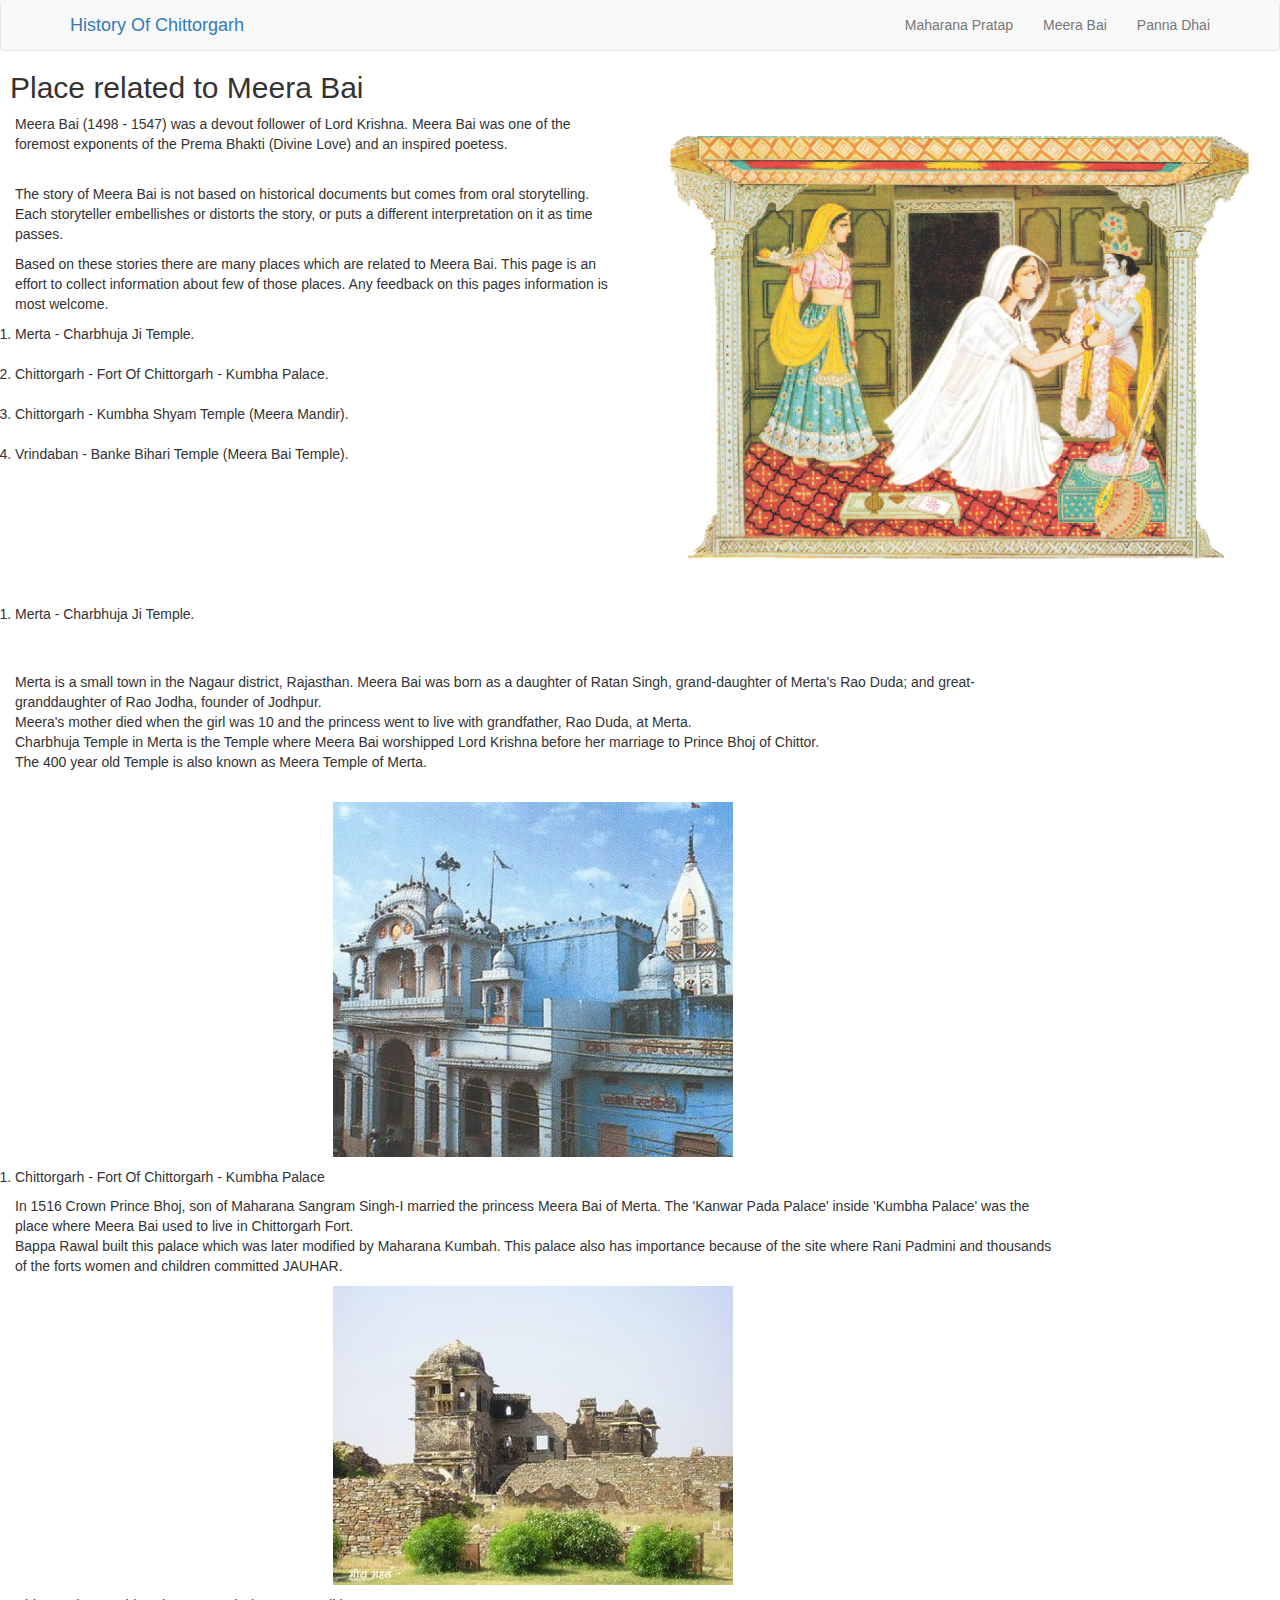
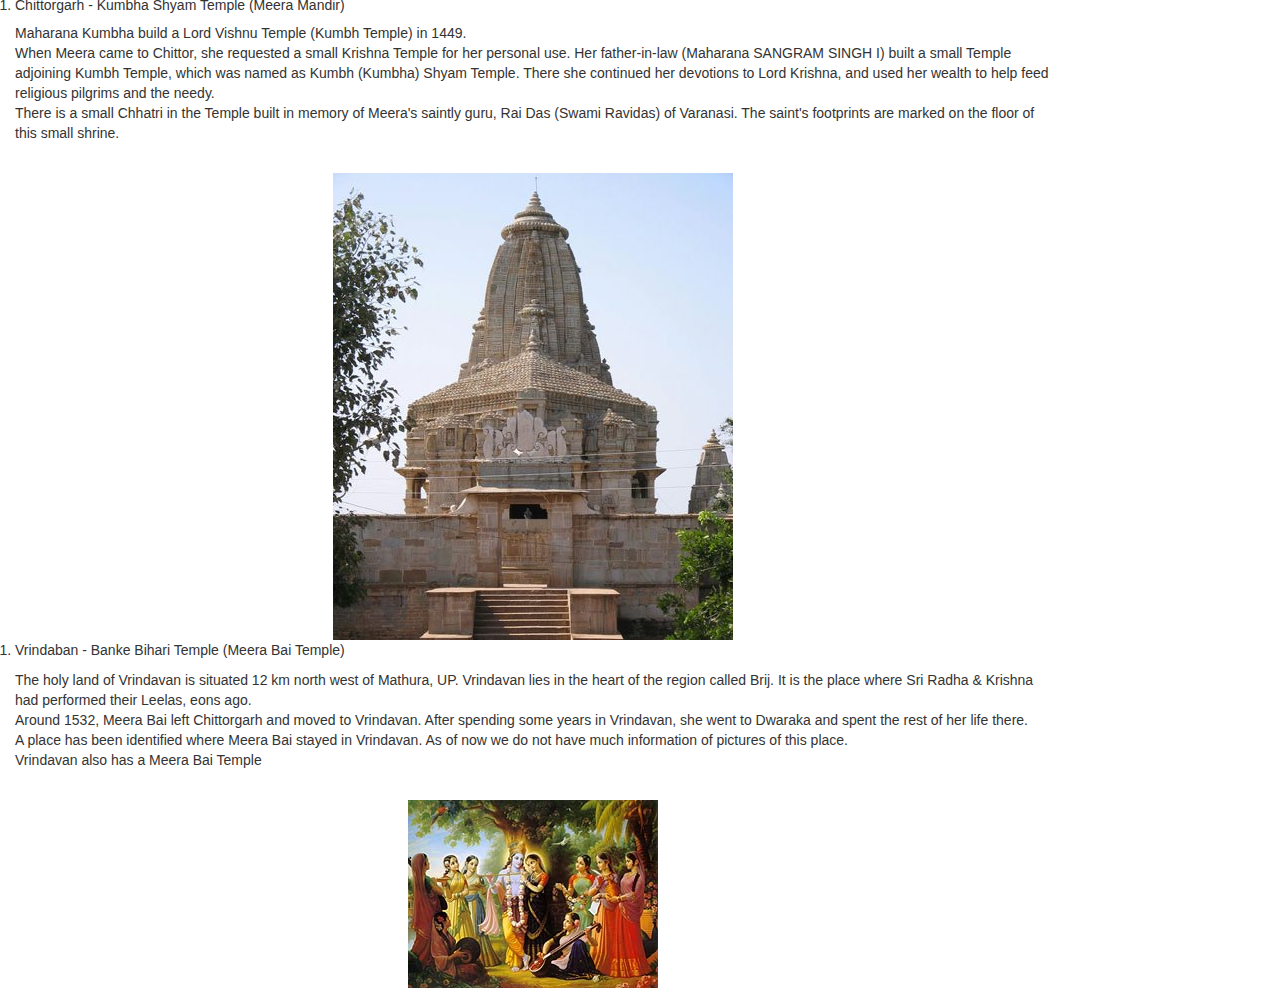
<file: place.html>
<html>
    <head>
        <title>Chittorgarh History</title>
        <link rel="stylesheet" href="bootstrap-3.3.7-dist/css/bootstrap.min.css" type="text/css">
        <script type="text/javascript" src="bootstrap-3.3.7-dist/js/jquery-3.5.1.min.js"></script>
        <script type="text/javascript" src="bootstrap-3.3.7-dist/js/bootstrap.min.js"></script>
        <meta charset="UTF-8">
        <meta name="viewport" content="width=device-width, initial-scale=1.0">
        <link rel="stylesheet" href="style.css" type="text/css">
    </head>
    <body>
        <nav class="navbar navbar-default navbar-collapse">
            <div class="container">
                <div class="navbar-header">
                    <div class="nav navbar-nav navbar-brand">
                        <a href="header.html">History Of Chittorgarh</a>
                    </div>
                </div>
                <div>
                    <ul class="nav navbar-nav navbar-right">
                        <li>
                            <a href="index.html">Maharana Pratap</a>
                        </li>
                        <li>
                            <a href="meera.html">Meera Bai</a>
                        </li>
                        <li>
                            <a href="Panna.html">Panna Dhai</a>
                        </li>
                    </ul>
                </div> 
            </div>
        </nav>

        <div class="hd">
        <h2>
            Place related to Meera Bai
        </h2>
        </div>
        <div class="container-fluid">
            <div class="row">
            <div class="col-sm-6">
            <div class="con">
                <p>
                    Meera Bai (1498 - 1547) was a devout follower of Lord Krishna. Meera Bai was one of the foremost exponents of the Prema Bhakti (Divine Love) and an inspired poetess.
                    <br>
                </p><br>
                <p>
                    The story of Meera Bai is not based on historical documents but comes from oral storytelling. Each storyteller embellishes or distorts the story, or puts a different interpretation on it as time passes.
                    <br>
                </p>
                <p>
                    Based on these stories there are many places which are related to Meera Bai. This page is an effort to collect information about few of those places. Any feedback on this pages information is most welcome.
                    <br>
                </p>
                <ol>
                    <li>
                        Merta - Charbhuja Ji Temple.
                    </li><br>
                    <li>
                        Chittorgarh - Fort Of Chittorgarh - Kumbha Palace.
                    </li><br>
                    <li>
                        Chittorgarh - Kumbha Shyam Temple (Meera Mandir).
                    </li><br>
                    <li>
                        Vrindaban - Banke Bihari Temple (Meera Bai Temple).
                    </li>
                </ol>
            </div>
            </div>
                <div class="col-sm-6">
                    <div class="thumbnail" style="border: 0px;">
                        <img src="img/Mira-Bai.gif">
                    </div>
                </div>
                <div class="col-sm-10">
                    <div class="con">
                            <ol>
                                <li>
                                   
                                    <h5> Merta - Charbhuja Ji Temple.</h5>
                                       
                                </li>
                            </ol><br><br>
                            <p>
                                Merta is a small town in the Nagaur district, Rajasthan. Meera Bai was born as a daughter of Ratan Singh, grand-daughter of Merta's Rao Duda; and great-granddaughter of Rao Jodha, founder of Jodhpur.<br>

                                Meera's mother died when the girl was 10 and the princess went to live with grandfather, Rao Duda, at Merta.<br>

                                Charbhuja Temple in Merta is the Temple where Meera Bai worshipped Lord Krishna before her marriage to Prince Bhoj of Chittor.<br>

                                The 400 year old Temple is also known as Meera Temple of Merta.<br>
                                <br>
                            </p>
                            <center>
                            <img src="img/Merta-Meera-Temple.jpg">
                            </center>
                            <ol>
                                <li>
                                    <h5>Chittorgarh - Fort Of Chittorgarh - Kumbha Palace</h5>
                                </li>
                            </ol>
                            <p>
                                In 1516 Crown Prince Bhoj, son of Maharana Sangram Singh-I married the princess Meera Bai of Merta. The 'Kanwar Pada Palace' inside 'Kumbha Palace' was the place where Meera Bai used to live in Chittorgarh Fort.<br>

                               Bappa Rawal built this palace which was later modified by Maharana Kumbah. This palace also has importance because of the site where Rani Padmini and thousands of the forts women and children committed JAUHAR.
                                <br>
                            </p>
                            <center>
                            <img src="img/chittorgarh-meera-palace.jpg"></center>
                            <ol>
                                <li>
                                    <h5>Chittorgarh - Kumbha Shyam Temple (Meera Mandir)</h5>
                                </li>
                            </ol>
                            <p>
                                Maharana Kumbha build a Lord Vishnu Temple (Kumbh Temple) in 1449.<br>

                                When Meera came to Chittor, she requested a small Krishna Temple for her personal use. Her father-in-law (Maharana SANGRAM SINGH I) built a small Temple adjoining Kumbh Temple, which was named as Kumbh (Kumbha) Shyam Temple. There she continued her devotions to Lord Krishna, and used her wealth to help feed religious pilgrims and the needy.<br>

                                There is a small Chhatri in the Temple built in memory of Meera's saintly guru, Rai Das (Swami Ravidas) of Varanasi. The saint's footprints are marked on the floor of this small shrine.<br>


                                <br>
                            </p>
                            <center>
                                <img src="img/Meera.jpg">
                            </center>
                            <ol>
                                <li>
                                    Vrindaban - Banke Bihari Temple (Meera Bai Temple)
                                </li>
                            </ol>
                            <p>
                                The holy land of Vrindavan is situated 12 km north west of Mathura, UP. Vrindavan lies in the heart of the region called Brij. It is the place where Sri Radha & Krishna had performed their Leelas, eons ago.<br>

                                Around 1532, Meera Bai left Chittorgarh and moved to Vrindavan. After spending some years in Vrindavan, she went to Dwaraka and spent the rest of her life there.<br>

A place has been identified where Meera Bai stayed in Vrindavan. As of now we do not have much information of pictures of this place.<br>

Vrindavan also has a Meera Bai Temple<br>
                                <br>
                            </p>
                            <center>
                                <img src="img/vrindavan.jpg">
                            </center>
                    </div>
                </div>
        </div>
        </div>
    </body>
</html>
</file>
<file: style.css>
*{
    padding: 0px;
    margin: 0px;
    box-sizing: border-box;
}
.hd{
    padding-left: 10px;
}
.now{
    padding-left: 15px;
}
.thumbnail{
    border: 0px;
}
.ineer{
    background-image: url("img/561935.jpg");
    height: 100%;
    width: 100%;
    background-size: cover;
    background-repeat: no-repeat;
}
.conten{
    text-align: center;
}
</file>
